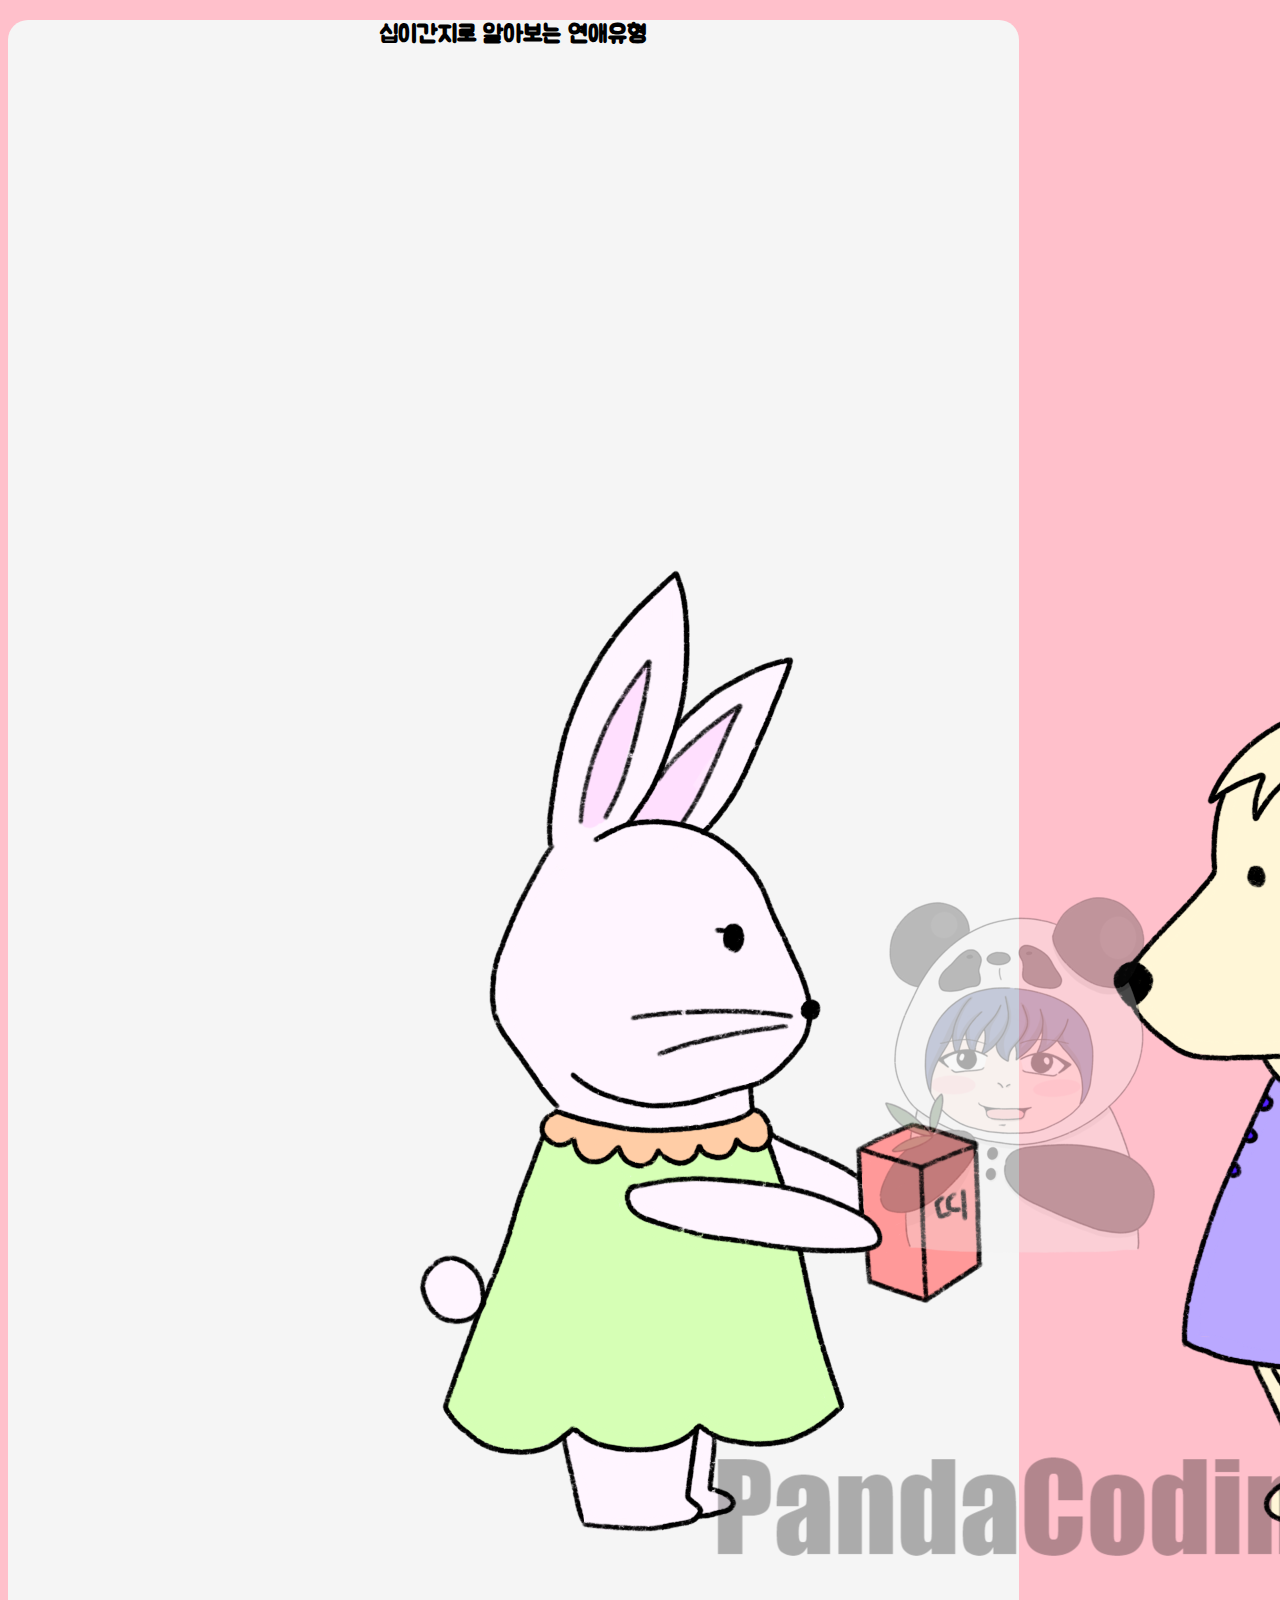
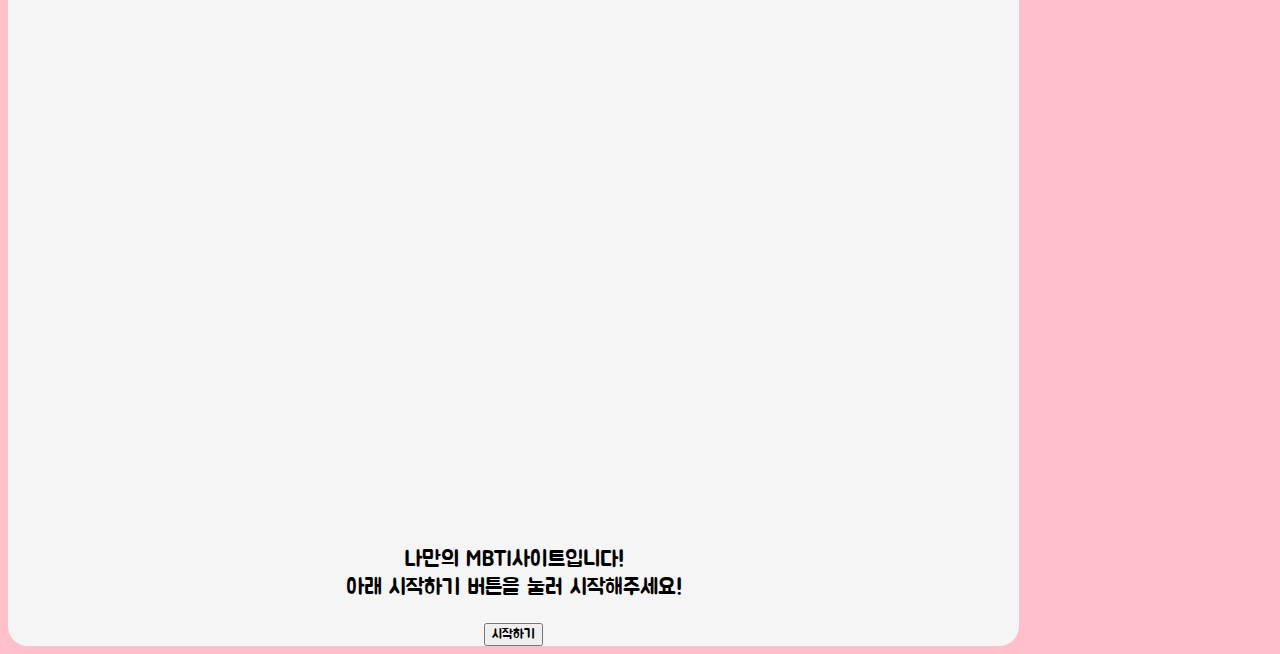
<file: PsychologicalTest/src/main/webapp/index.html>
<!DOCTYPE html>
<html lang="ko" dir="ltr">
<head>
<meta charset="UTF-8">
<meta name="viewport" content="width=device-width, initial-scale=1">
  <meta name="author" content="PandaCoding">
  <meta name="keywords" content="십이간지 연애유형">
  <meta name="description" content="십이간지 연애유형">

<!-- sns share -->
<meta property="og:url" content="https://twelvelove-type.netlify.app" />
<meta property="og:title" content="십이간지 연애유형"/>
<meta property="og:type" content="website "/>
<meta property="og:image" content="start/img/share.png"/>
<meta property="og:description" content="십이간지로 알아보는 연애유형" />

<!-- favicon -->
<link rel="shortcut icon" href="start/img/favicon.ico">
<link rel="apple-touch-icon-precomposed" href="start/img/favicon.ico">


<title>십이간지 연애유형</title>
<!-- 부트스트랩사용 -->
<link
	href="https://cdn.jsdelivr.net/npm/bootstrap@5.1.3/dist/css/bootstrap.min.css"
	rel="stylesheet"
	integrity="sha384-1BmE4kWBq78iYhFldvKuhfTAU6auU8tT94WrHftjDbrCEXSU1oBoqyl2QvZ6jIW3"
	crossorigin="anonymous" />
<link rel="preconnect" href="https://fonts.googleapis.com">
<link rel="preconnect" href="https://fonts.gstatic.com" crossorigin>
<link href="https://fonts.googleapis.com/css2?family=Jua&display=swap"
	rel="stylesheet">
<link rel="stylesheet" href="start/css/default.css" />
<link rel="stylesheet" href="start/css/main.css" />
<link rel="stylesheet" href="start/css/qna.css" />
<link rel="stylesheet" href="start/css/animation.css" />
<link rel="stylesheet" href="start/css/result.css" />
<script src="https://developers.kakao.com/sdk/js/kakao.js"></script>
  <script>
    Kakao.init('af84a8d0840f3f8cfb1d1b7a85a0d080');
    Kakao.isInitialized();
  </script>
</head>
<body>
	<div class="container">
		<section id="main" class="mx-auto my-5 py-5 px-3">
			<h2>십이간지로 알아보는 연애유형</h2>
			<div class="col-lg-6 col-md-8 col-sm-10 mx-auto">
				<img src="start/img/main.png" alt="mainImage" class="img-fluid" />
			</div>
			<p>
				나만의 MBTI사이트입니다!<br> 아래 시작하기 버튼을 눌러 시작해주세요!
			</p>
			<button type="button" class="btn btn-outline-danger mt-3"
				onClick="begin()">시작하기</button>
		</section>
		<section id="qna">
			<div class="status mx-auto mt-5">
				<div class="statusBar"></div>
			</div>
			<div class="qBox my-5 py-3 mx-auto"></div>
			
			<div class="answerBox"></div>
		</section>
		<section id="result" class="mx-auto my-5 py-5 px-3">
		<h2>당신의 결과는?!</h2>
		<div class="resultname">
		
		</div>
			<div id="resultImg" class="my-3 col-lg-6 col-md-8 col-sm-10 col-12 mx-auto">
				
			</div>
			<div class="resultDesc">
			
			</div>
			<button type="button" class="kakao mt-3 py-2 px-3" onClick="setShare()">공유하기</button>
		</section>
		<script src="start/js/data.js" charset="utf-8"></script>
		<script src="start/js/start.js" charset="utf-8"></script>
		<script src="start/js/share.js" charset="utf-8"></script>
	</div>
</body>
</html>
</file>
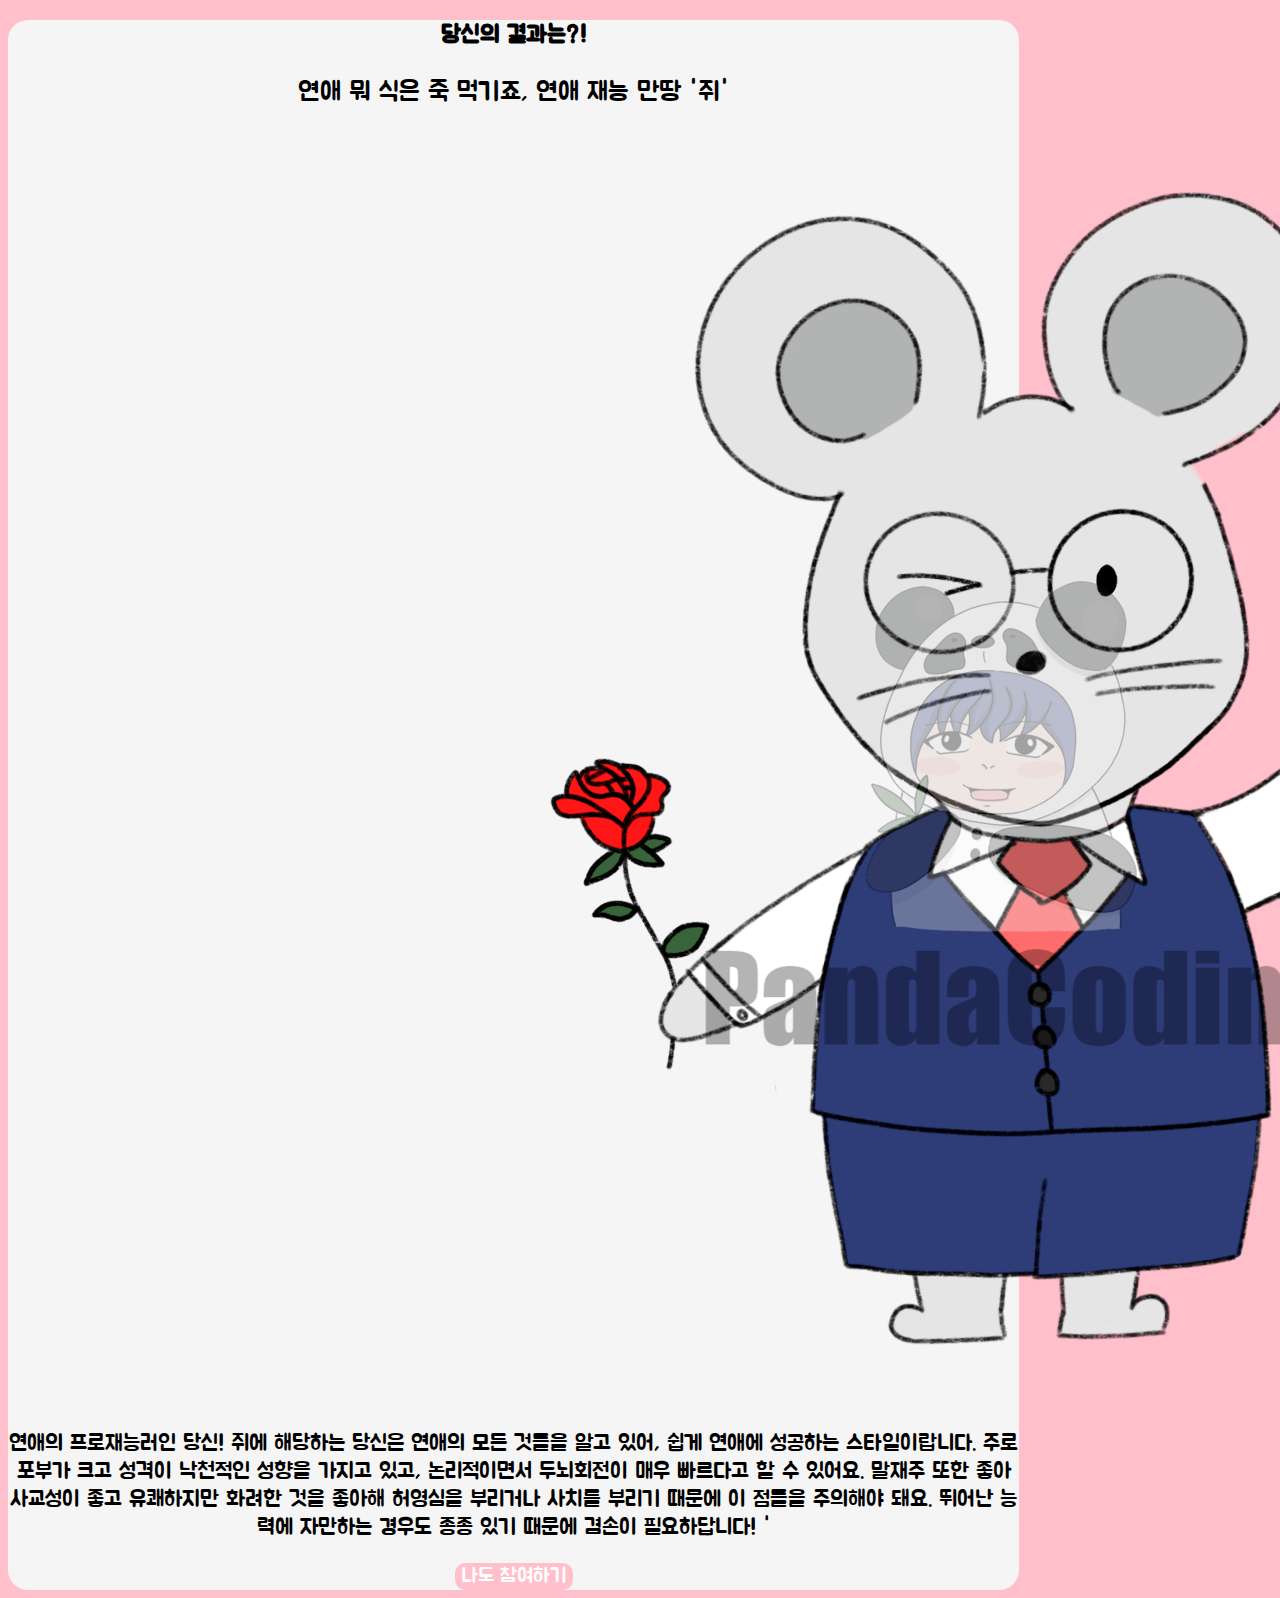
<file: PsychologicalTest/src/main/webapp/start/page/result-0.html>
<!DOCTYPE html>
<html>
<head>
<meta charset="UTF-8">
<meta name="viewport" content="width=device-width, initial-scale=1">
<meta name="author" content="PandaCoding">
<meta name="keywords" content="십이간지 연애유형">
<meta name="description" content="십이간지 연애유형">

<!-- sns share -->
<meta property="og:url" content="https://twelvelove-type.netlify.app" />
<meta property="og:title" content="십이간지 연애유형"/>
<meta property="og:type" content="website "/>
<meta property="og:image" content="../img/share.png"/>
<meta property="og:description" content="십이간지로 알아보는 연애유형"/>

<!-- favicon -->
<link rel="shortcut icon" href="../img/favicon.ico">
<link rel="apple-touch-icon-precomposed" href="../img/favicon.ico">
<title>십이간지 연애유형</title>
<!-- 부트스트랩사용 -->
<link
	href="https://cdn.jsdelivr.net/npm/bootstrap@5.1.3/dist/css/bootstrap.min.css"
	rel="stylesheet"
	integrity="sha384-1BmE4kWBq78iYhFldvKuhfTAU6auU8tT94WrHftjDbrCEXSU1oBoqyl2QvZ6jIW3"
	crossorigin="anonymous" />
<link rel="preconnect" href="https://fonts.googleapis.com">
<link rel="preconnect" href="https://fonts.gstatic.com" crossorigin>
<link href="https://fonts.googleapis.com/css2?family=Jua&display=swap"
	rel="stylesheet">
<link rel="stylesheet" href="../css/default.css" />
<link rel="stylesheet" href="../css/result.css" />
</head>
<body>
<section id="shareResult" class="mx-auto my-5 py-5 px-3">
		<h2>당신의 결과는?!</h2>
		<div class="resultname">
		<p>연애 뭐 식은 죽 먹기죠, 연애 재능 만땅 '쥐'</p>
		</div>
			<div id="resultImg" class="my-3 col-lg-6 col-md-8 col-sm-10 col-12 mx-auto">
				<img src="../img/image-0.png" alt="0" class="img-fluid">
			</div>
			<div class="resultDesc">
			<p>
			연애의 프로재능러인 당신! 쥐에 해당하는 당신은 연애의 모든 것들을 알고 있어, 쉽게 연애에 성공하는 스타일이랍니다. 주로 포부가 크고 성격이 낙천적인 성향을 가지고 있고, 논리적이면서 두뇌회전이 매우 빠르다고 할 수 있어요. 말재주 또한 좋아 사교성이 좋고 유쾌하지만 화려한 것을 좋아해 허영심을 부리거나 사치를 부리기 때문에 이 점들을 주의해야 돼요. 뛰어난 능력에 자만하는 경우도 종종 있기 때문에 겸손이 필요하답니다! '
			</p>
			</div>
			<script type="text/javascript">
			function moveHome(){
				location.href="../../index";
			}
			</script>
			<button type="button" class="gohome kakao mt-3 py-2 px-3" onClick="moveHome()">나도 참여하기</button>
		</section>
</body>
</html>
</file>
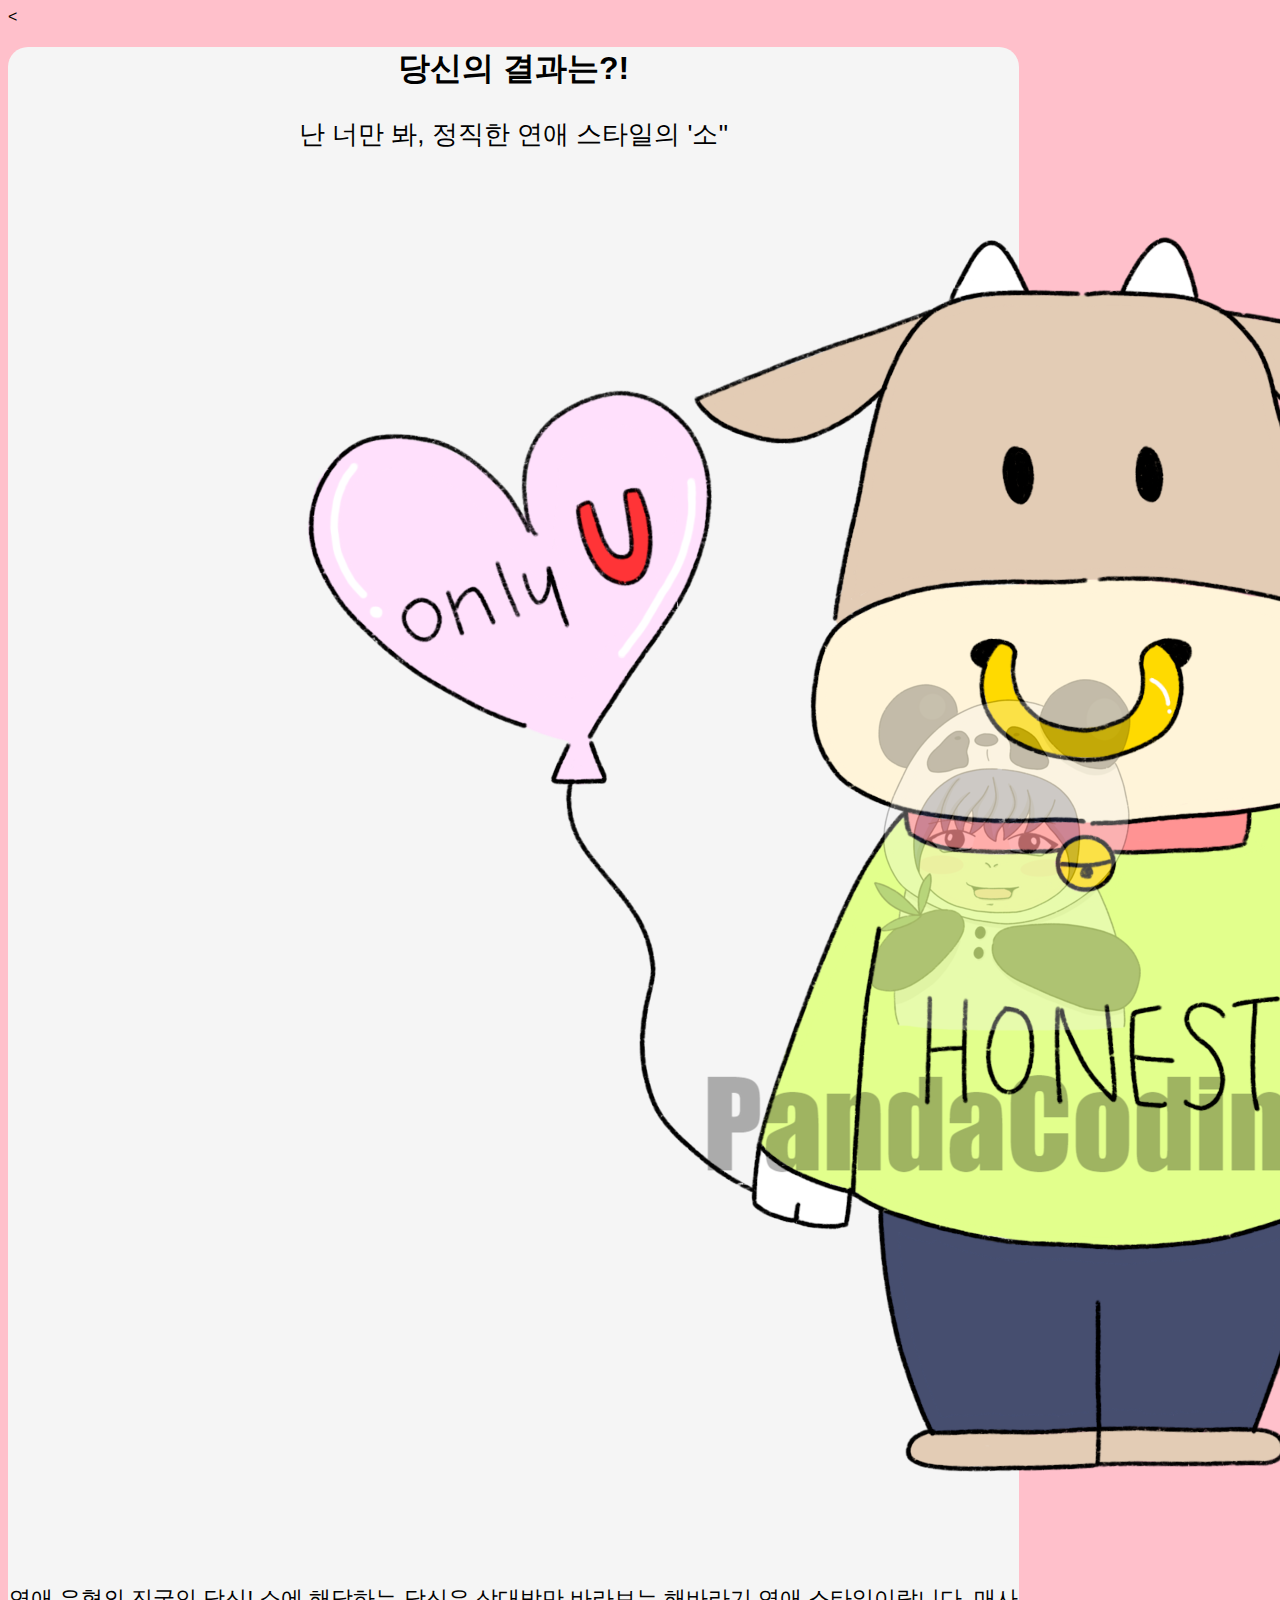
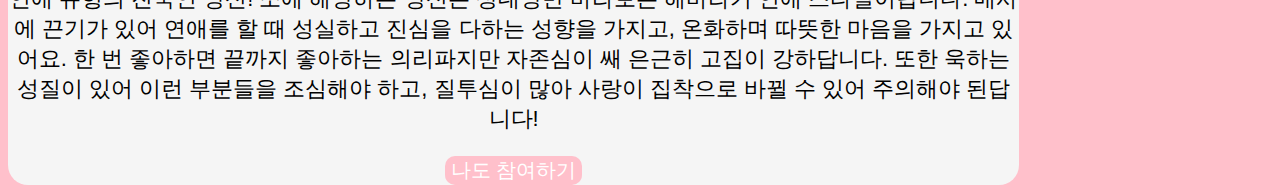
<file: PsychologicalTest/src/main/webapp/start/page/result-1.html>
<!DOCTYPE html>
<html lang="ko" dir="ltr">
  <head>
    <  <meta charset="utf-8">
      <meta name="viewport" content="width=device-width, initial-scale=1">
      <meta name="author" content="PandaCoding">
      <meta name="keywords" content="십이간지 연애유형">
      <meta name="description" content="십이간지 연애유형">

      <!-- sns share -->
      <meta property="og:url" content="https://twelvelovetype.netlify.app" />
      <meta property="og:title" content="십이간지 연애유형" />
      <meta property="og:type" content="website" />
      <meta property="og:image" content="../img/share.png" />
      <meta property="og:description" content="십이간지로 알아보는 연애유형" />

      <!--favicon-->
      <link rel="shortcut icon" href="../img/favicon.ico">
      <link rel="apple-touch-icon-precomposed" href="../img/favicon.ico" />

      <title>십이간지 연애유형</title>
      <link href="https://cdn.jsdelivr.net/npm/bootstrap@5.0.0-beta2/dist/css/bootstrap.min.css" rel="stylesheet" integrity="sha384-BmbxuPwQa2lc/FVzBcNJ7UAyJxM6wuqIj61tLrc4wSX0szH/Ev+nYRRuWlolflfl" crossorigin="anonymous">
      <link rel="preconnect" href="https://fonts.gstatic.com">
      <link href="https://fonts.googleapis.com/css2?family=Nanum+Pen+Script&display=swap" rel="stylesheet">
      <link rel="stylesheet" href="../css/default.css">
      <link rel="stylesheet" href="../css/result.css">
  </head>
  <body>
    <section id="shareResult" class="mx-auto my-5 py-5 px-3">
      <h1>당신의 결과는?!</h1>
      <div class="resultname">
        <p>난 너만 봐, 정직한 연애 스타일의 '소''</p>
      </div>
      <div id="resultImg" class="my-3 col-lg-6 col-md-8 col-sm-10 col-12 mx-auto">
        <img src="../img/image-1.png" alt="0" class="img-fluid">
      </div>
      <div class="resultDesc">
        <p>연애 유형의 진국인 당신! 소에 해당하는 당신은 상대방만 바라보는 해바라기 연애 스타일이랍니다. 매사에 끈기가 있어 연애를 할 때 성실하고 진심을 다하는 성향을 가지고, 온화하며 따뜻한 마음을 가지고 있어요. 한 번 좋아하면 끝까지 좋아하는 의리파지만 자존심이 쌔 은근히 고집이 강하답니다. 또한 욱하는 성질이 있어 이런 부분들을 조심해야 하고, 질투심이 많아 사랑이 집착으로 바뀔 수 있어 주의해야 된답니다!</p>
      </div>
      <script type="text/javascript">
        function moveHome(){
        	location.href="../../index";
        }
      </script>
      <button type="button" class="gohome mt-3 py-2 px-3" onclick="js:moveHome()">나도 참여하기</button>
    </section>
  </body>
</html>
</file>
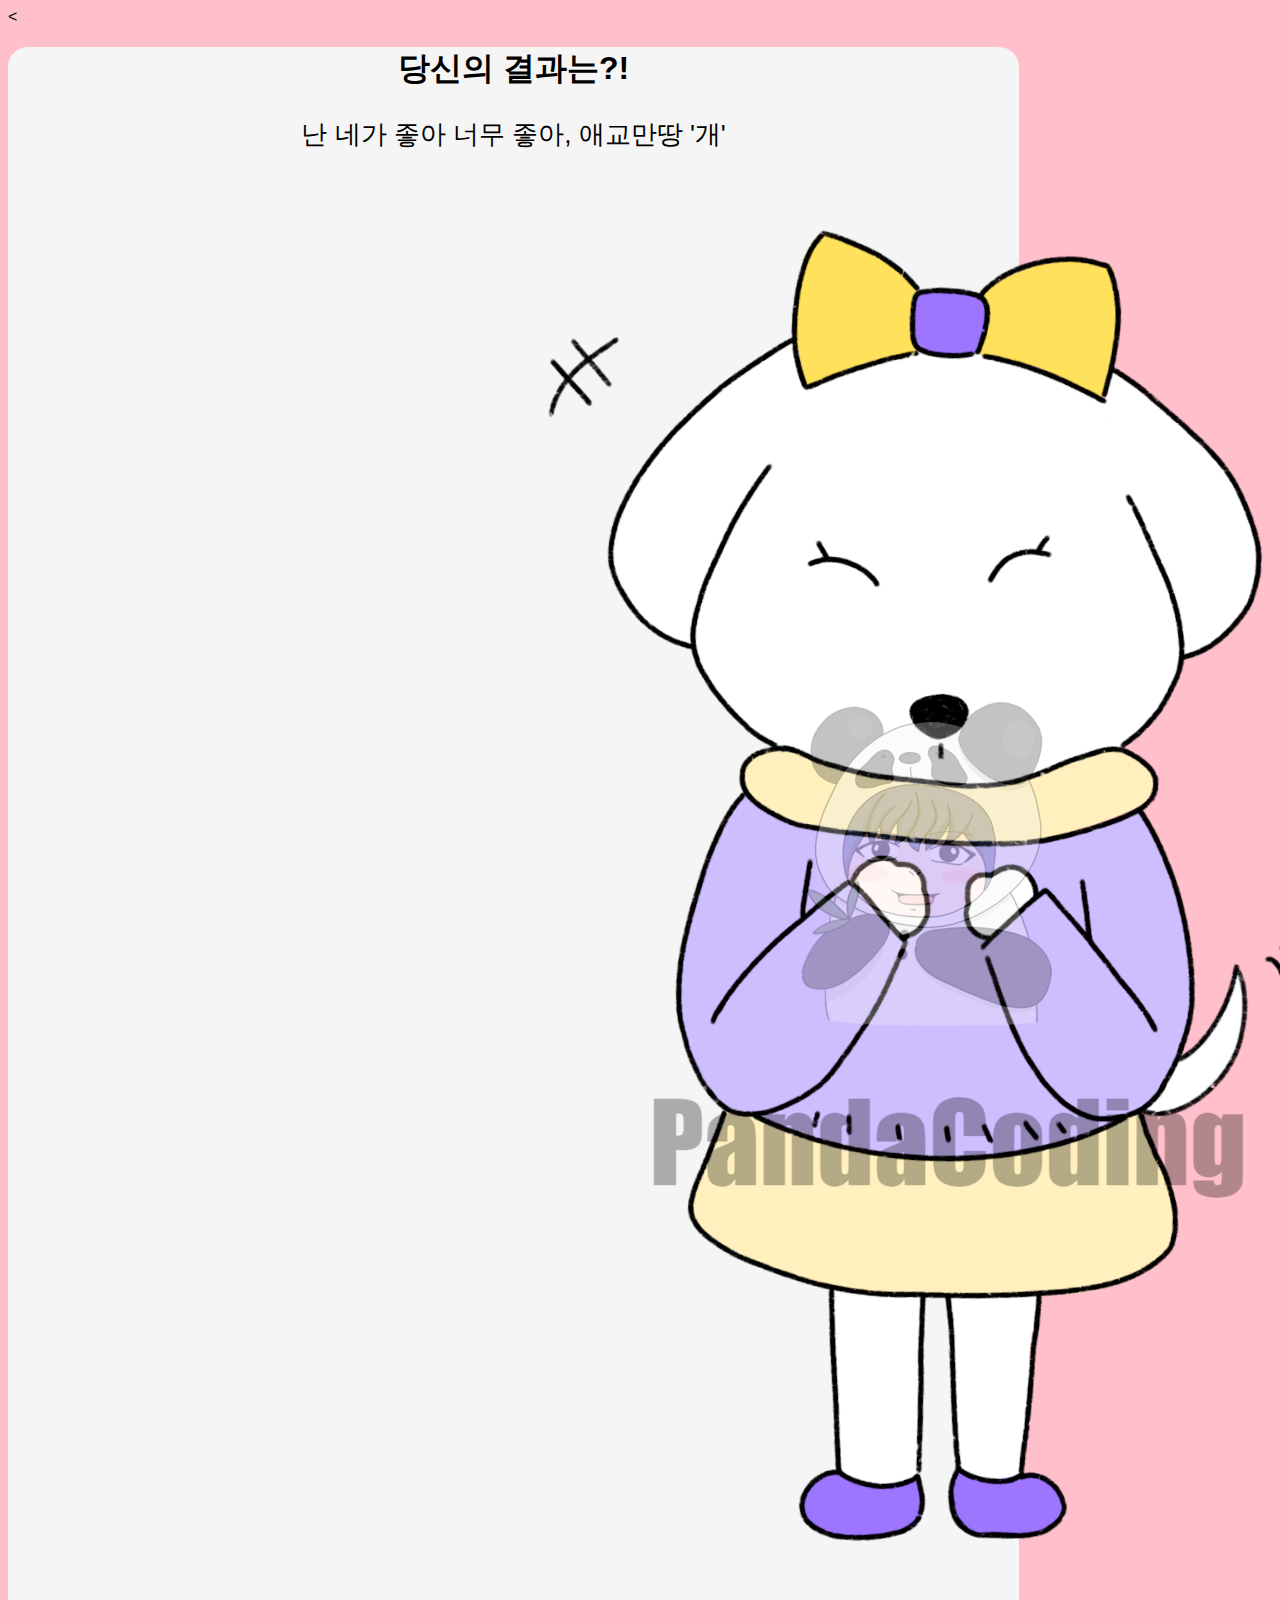
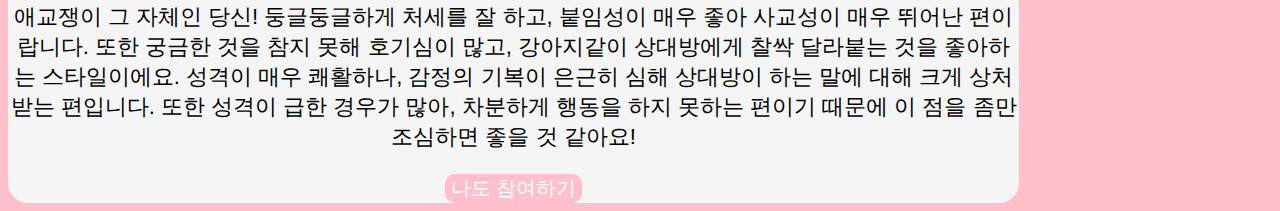
<file: PsychologicalTest/src/main/webapp/start/page/result-10.html>
<!DOCTYPE html>
<html lang="ko" dir="ltr">
  <head>
    <  <meta charset="utf-8">
      <meta name="viewport" content="width=device-width, initial-scale=1">
      <meta name="author" content="PandaCoding">
      <meta name="keywords" content="십이간지 연애유형">
      <meta name="description" content="십이간지 연애유형">

      <!-- sns share -->
      <meta property="og:url" content="https://twelvelovetype.netlify.app" />
      <meta property="og:title" content="십이간지 연애유형" />
      <meta property="og:type" content="website" />
      <meta property="og:image" content="../img/share.png" />
      <meta property="og:description" content="십이간지로 알아보는 연애유형" />

      <!--favicon-->
      <link rel="shortcut icon" href="../img/favicon.ico">
      <link rel="apple-touch-icon-precomposed" href="../img/favicon.ico" />

      <title>십이간지 연애유형</title>
      <link href="https://cdn.jsdelivr.net/npm/bootstrap@5.0.0-beta2/dist/css/bootstrap.min.css" rel="stylesheet" integrity="sha384-BmbxuPwQa2lc/FVzBcNJ7UAyJxM6wuqIj61tLrc4wSX0szH/Ev+nYRRuWlolflfl" crossorigin="anonymous">
      <link rel="preconnect" href="https://fonts.gstatic.com">
      <link href="https://fonts.googleapis.com/css2?family=Nanum+Pen+Script&display=swap" rel="stylesheet">
      <link rel="stylesheet" href="../css/default.css">
      <link rel="stylesheet" href="../css/result.css">
  </head>
  <body>
    <section id="shareResult" class="mx-auto my-5 py-5 px-3">
      <h1>당신의 결과는?!</h1>
      <div class="resultname">
        <p>난 네가 좋아 너무 좋아, 애교만땅 '개'</p>
      </div>
      <div id="resultImg" class="my-3 col-lg-6 col-md-8 col-sm-10 col-12 mx-auto">
        <img src="../img/image-10.png" alt="0" class="img-fluid">
      </div>
      <div class="resultDesc">
        <p>애교쟁이 그 자체인 당신! 둥글둥글하게 처세를 잘 하고, 붙임성이 매우 좋아 사교성이 매우 뛰어난 편이랍니다. 또한 궁금한 것을 참지 못해 호기심이 많고, 강아지같이 상대방에게 찰싹 달라붙는 것을 좋아하는 스타일이에요. 성격이 매우 쾌활하나, 감정의 기복이 은근히 심해 상대방이 하는 말에 대해 크게 상처받는 편입니다. 또한 성격이 급한 경우가 많아, 차분하게 행동을 하지 못하는 편이기 때문에 이 점을 좀만 조심하면 좋을 것 같아요!</p>
      </div>
      <script type="text/javascript">
        function moveHome(){
        	location.href="../../index";
        }
      </script>
      <button type="button" class="gohome mt-3 py-2 px-3" onclick="js:moveHome()">나도 참여하기</button>
    </section>
  </body>
</html>
</file>
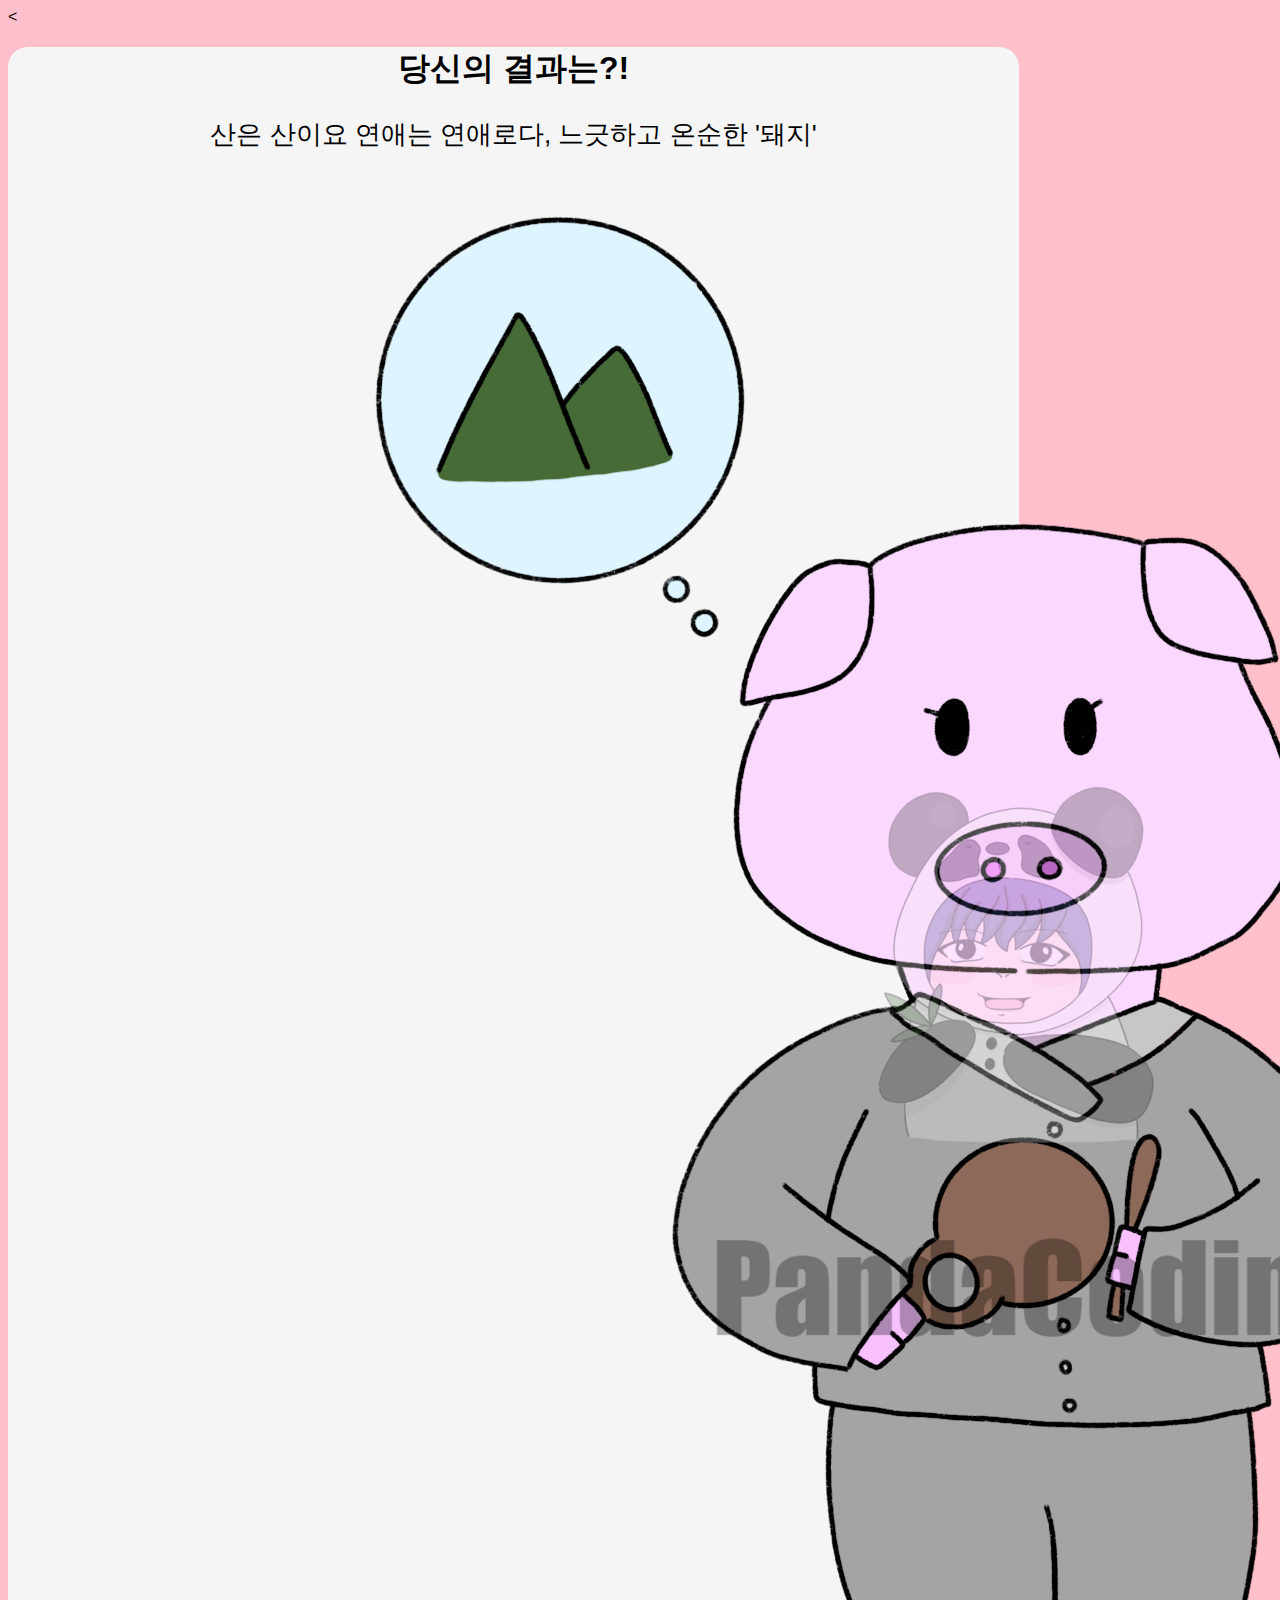
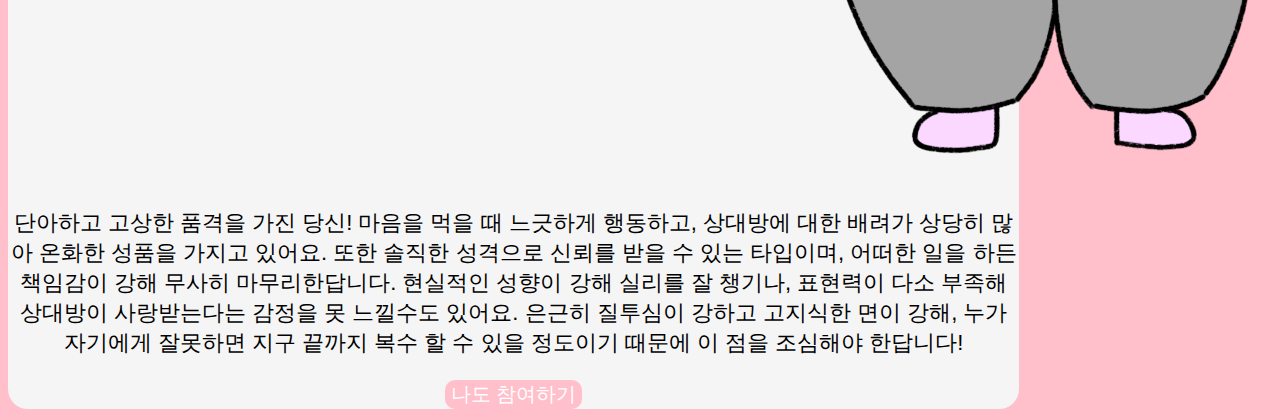
<file: PsychologicalTest/src/main/webapp/start/page/result-11.html>
<!DOCTYPE html>
<html lang="ko" dir="ltr">
  <head>
    <  <meta charset="utf-8">
      <meta name="viewport" content="width=device-width, initial-scale=1">
      <meta name="author" content="PandaCoding">
      <meta name="keywords" content="십이간지 연애유형">
      <meta name="description" content="십이간지 연애유형">

      <!-- sns share -->
      <meta property="og:url" content="https://twelvelovetype.netlify.app" />
      <meta property="og:title" content="십이간지 연애유형" />
      <meta property="og:type" content="website" />
      <meta property="og:image" content="../img/share.png" />
      <meta property="og:description" content="십이간지로 알아보는 연애유형" />

      <!--favicon-->
      <link rel="shortcut icon" href="../img/favicon.ico">
      <link rel="apple-touch-icon-precomposed" href="../img/favicon.ico" />

      <title>십이간지 연애유형</title>
      <link href="https://cdn.jsdelivr.net/npm/bootstrap@5.0.0-beta2/dist/css/bootstrap.min.css" rel="stylesheet" integrity="sha384-BmbxuPwQa2lc/FVzBcNJ7UAyJxM6wuqIj61tLrc4wSX0szH/Ev+nYRRuWlolflfl" crossorigin="anonymous">
      <link rel="preconnect" href="https://fonts.gstatic.com">
      <link href="https://fonts.googleapis.com/css2?family=Nanum+Pen+Script&display=swap" rel="stylesheet">
      <link rel="stylesheet" href="../css/default.css">
      <link rel="stylesheet" href="../css/result.css">
  </head>
  <body>
    <section id="shareResult" class="mx-auto my-5 py-5 px-3">
      <h1>당신의 결과는?!</h1>
      <div class="resultname">
        <p>산은 산이요 연애는 연애로다, 느긋하고 온순한 '돼지'</p>
      </div>
      <div id="resultImg" class="my-3 col-lg-6 col-md-8 col-sm-10 col-12 mx-auto">
        <img src="../img/image-11.png" alt="0" class="img-fluid">
      </div>
      <div class="resultDesc">
        <p>단아하고 고상한 품격을 가진 당신! 마음을 먹을 때 느긋하게 행동하고, 상대방에 대한 배려가 상당히 많아 온화한 성품을 가지고 있어요. 또한 솔직한 성격으로 신뢰를 받을 수 있는 타입이며, 어떠한 일을 하든 책임감이 강해 무사히 마무리한답니다. 현실적인 성향이 강해 실리를 잘 챙기나, 표현력이 다소 부족해 상대방이 사랑받는다는 감정을 못 느낄수도 있어요. 은근히 질투심이 강하고 고지식한 면이 강해, 누가 자기에게 잘못하면 지구 끝까지 복수 할 수 있을 정도이기 때문에 이 점을 조심해야 한답니다!</p>
      </div>
      <script type="text/javascript">
        function moveHome(){
        	location.href="../../index";
        }
      </script>
      <button type="button" class="gohome mt-3 py-2 px-3" onclick="js:moveHome()">나도 참여하기</button>
    </section>
  </body>
</html>
</file>
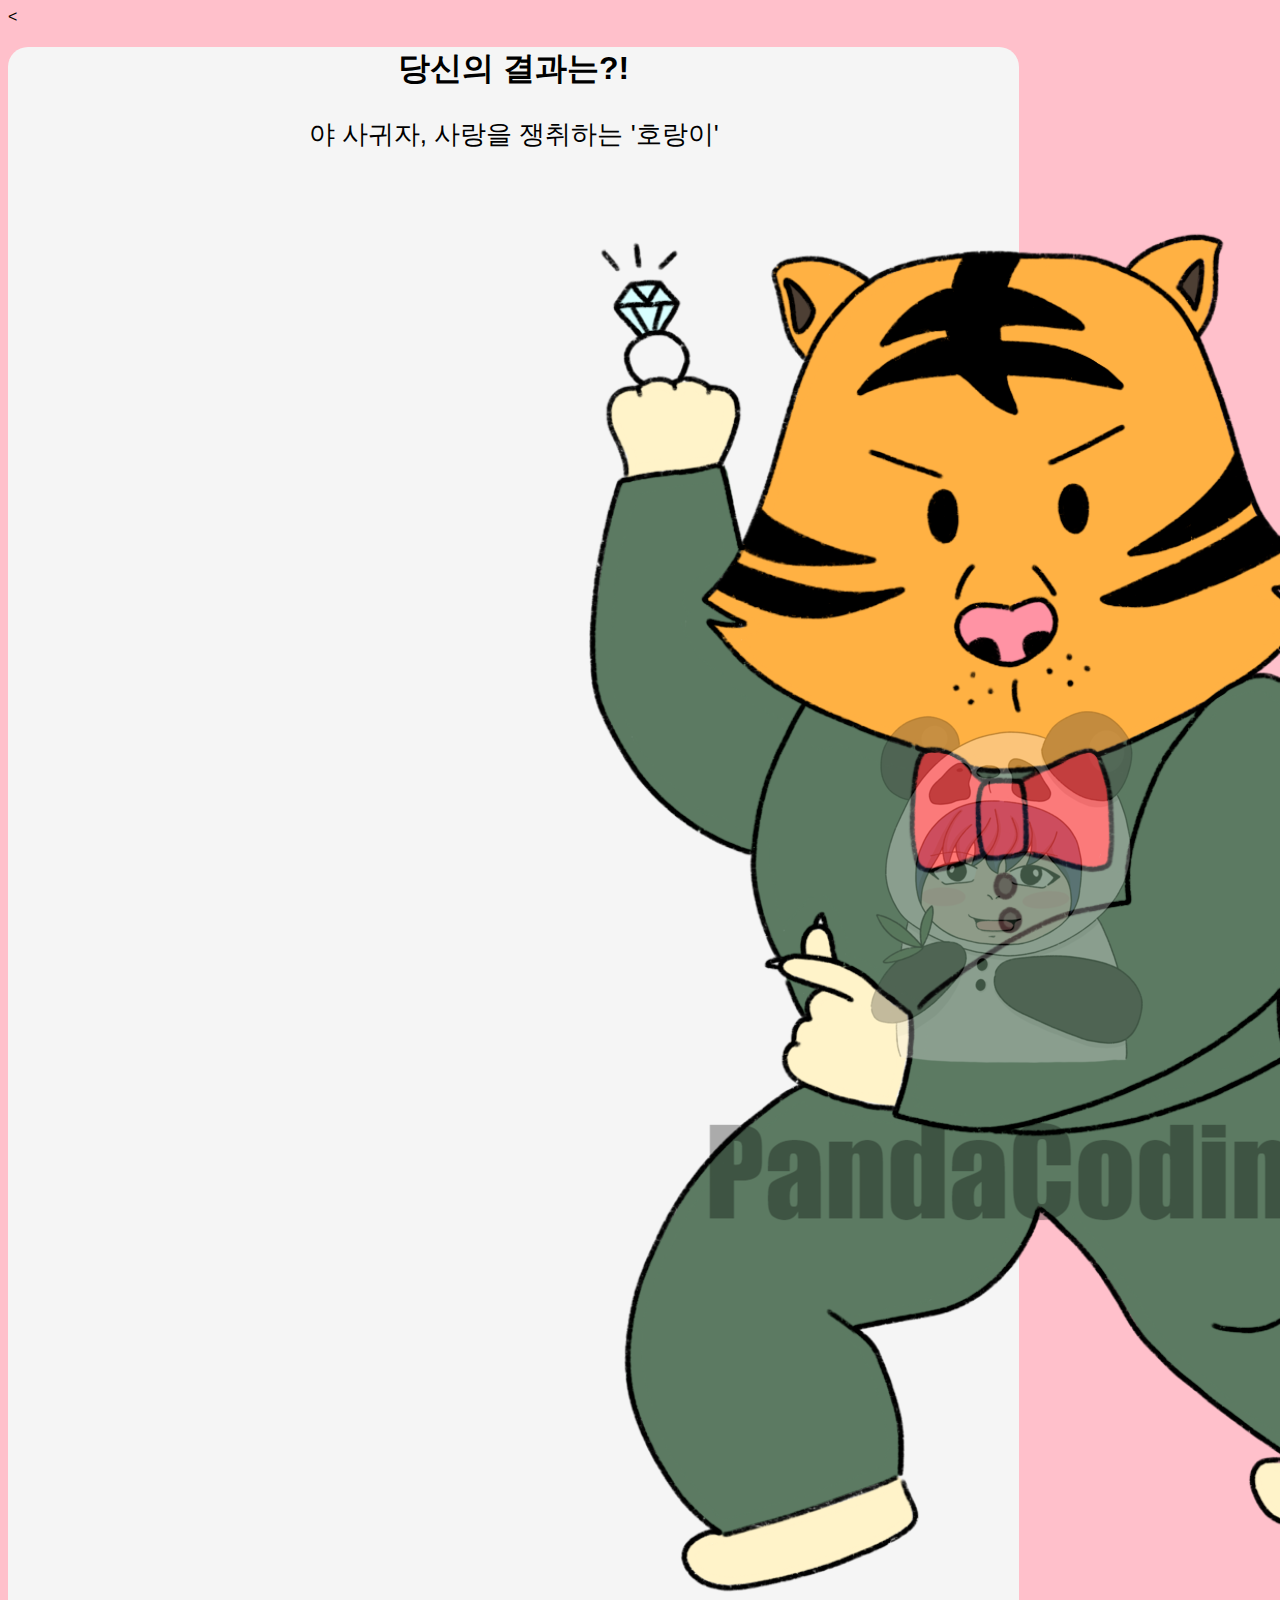
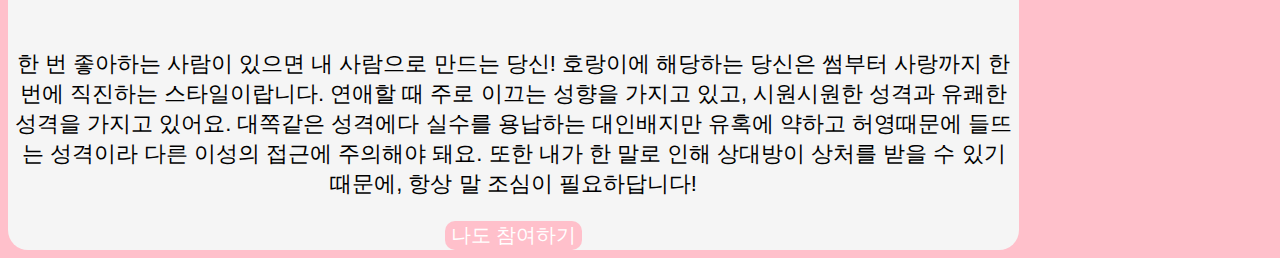
<file: PsychologicalTest/src/main/webapp/start/page/result-2.html>
<!DOCTYPE html>
<html lang="ko" dir="ltr">
  <head>
    <  <meta charset="utf-8">
      <meta name="viewport" content="width=device-width, initial-scale=1">
      <meta name="author" content="PandaCoding">
      <meta name="keywords" content="십이간지 연애유형">
      <meta name="description" content="십이간지 연애유형">

      <!-- sns share -->
      <meta property="og:url" content="https://twelvelovetype.netlify.app" />
      <meta property="og:title" content="십이간지 연애유형" />
      <meta property="og:type" content="website" />
      <meta property="og:image" content="../img/share.png" />
      <meta property="og:description" content="십이간지로 알아보는 연애유형" />

      <!--favicon-->
      <link rel="shortcut icon" href="../img/favicon.ico">
      <link rel="apple-touch-icon-precomposed" href="../img/favicon.ico" />

      <title>십이간지 연애유형</title>
      <link href="https://cdn.jsdelivr.net/npm/bootstrap@5.0.0-beta2/dist/css/bootstrap.min.css" rel="stylesheet" integrity="sha384-BmbxuPwQa2lc/FVzBcNJ7UAyJxM6wuqIj61tLrc4wSX0szH/Ev+nYRRuWlolflfl" crossorigin="anonymous">
      <link rel="preconnect" href="https://fonts.gstatic.com">
      <link href="https://fonts.googleapis.com/css2?family=Nanum+Pen+Script&display=swap" rel="stylesheet">
      <link rel="stylesheet" href="../css/default.css">
      <link rel="stylesheet" href="../css/result.css">
  </head>
  <body>
    <section id="shareResult" class="mx-auto my-5 py-5 px-3">
      <h1>당신의 결과는?!</h1>
      <div class="resultname">
        <p>야 사귀자, 사랑을 쟁취하는 '호랑이'</p>
      </div>
      <div id="resultImg" class="my-3 col-lg-6 col-md-8 col-sm-10 col-12 mx-auto">
        <img src="../img/image-2.png" alt="0" class="img-fluid">
      </div>
      <div class="resultDesc">
        <p>한 번 좋아하는 사람이 있으면 내 사람으로 만드는 당신! 호랑이에 해당하는 당신은 썸부터 사랑까지 한 번에 직진하는 스타일이랍니다. 연애할 때 주로 이끄는 성향을 가지고 있고, 시원시원한 성격과 유쾌한 성격을 가지고 있어요. 대쪽같은 성격에다 실수를 용납하는 대인배지만 유혹에 약하고 허영때문에 들뜨는 성격이라 다른 이성의 접근에 주의해야 돼요. 또한 내가 한 말로 인해 상대방이 상처를 받을 수 있기 때문에, 항상 말 조심이 필요하답니다!</p>
      </div>
      <script type="text/javascript">
        function moveHome(){
        	location.href="../../index";
        }
      </script>
      <button type="button" class="gohome mt-3 py-2 px-3" onclick="js:moveHome()">나도 참여하기</button>
    </section>
  </body>
</html>
</file>
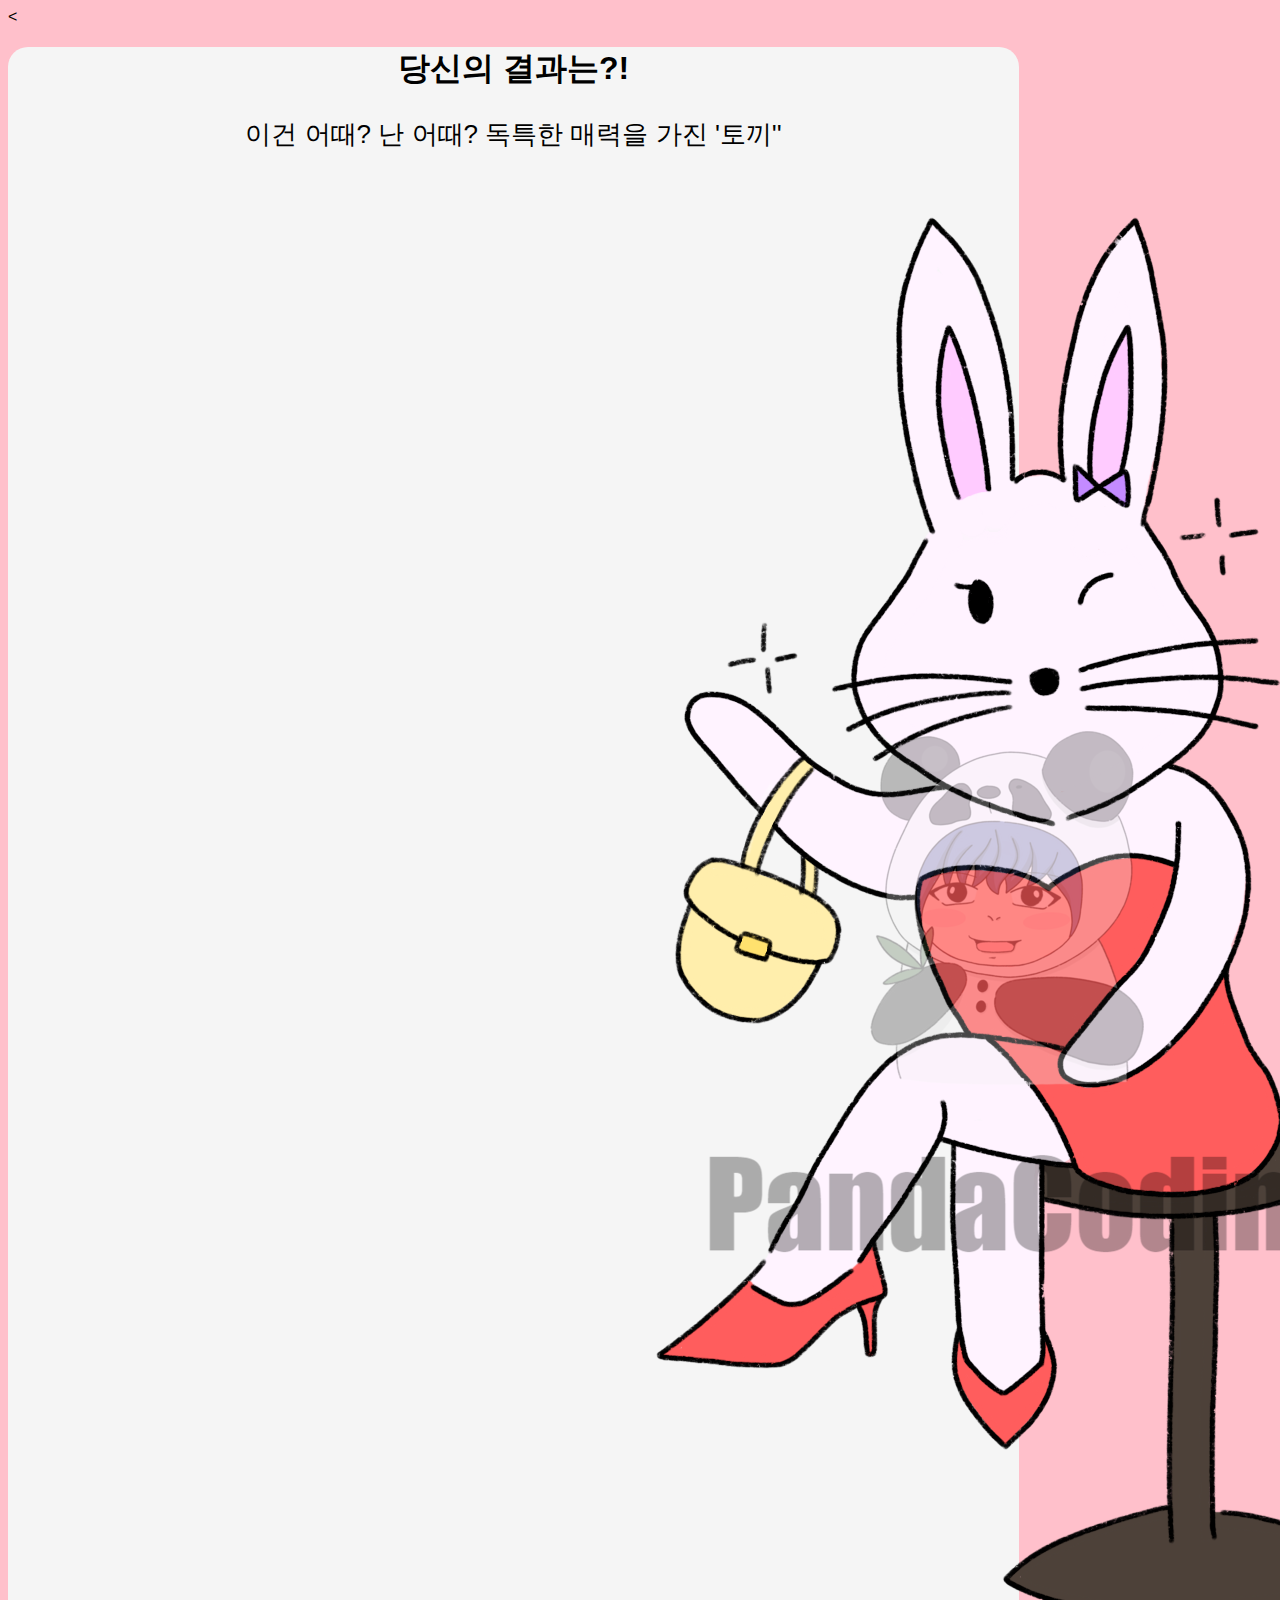
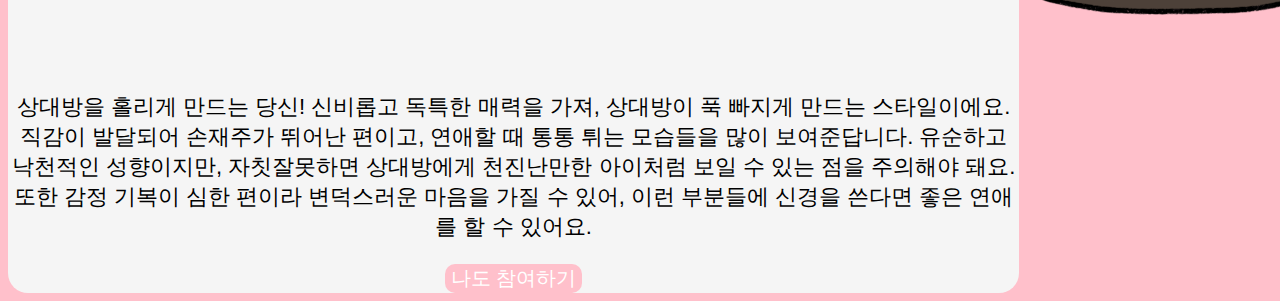
<file: PsychologicalTest/src/main/webapp/start/page/result-3.html>
<!DOCTYPE html>
<html lang="ko" dir="ltr">
  <head>
    <  <meta charset="utf-8">
      <meta name="viewport" content="width=device-width, initial-scale=1">
      <meta name="author" content="PandaCoding">
      <meta name="keywords" content="십이간지 연애유형">
      <meta name="description" content="십이간지 연애유형">

      <!-- sns share -->
      <meta property="og:url" content="https://twelvelovetype.netlify.app" />
      <meta property="og:title" content="십이간지 연애유형" />
      <meta property="og:type" content="website" />
      <meta property="og:image" content="../img/share.png" />
      <meta property="og:description" content="십이간지로 알아보는 연애유형" />

      <!--favicon-->
      <link rel="shortcut icon" href="../img/favicon.ico">
      <link rel="apple-touch-icon-precomposed" href="../img/favicon.ico" />

      <title>십이간지 연애유형</title>
      <link href="https://cdn.jsdelivr.net/npm/bootstrap@5.0.0-beta2/dist/css/bootstrap.min.css" rel="stylesheet" integrity="sha384-BmbxuPwQa2lc/FVzBcNJ7UAyJxM6wuqIj61tLrc4wSX0szH/Ev+nYRRuWlolflfl" crossorigin="anonymous">
      <link rel="preconnect" href="https://fonts.gstatic.com">
      <link href="https://fonts.googleapis.com/css2?family=Nanum+Pen+Script&display=swap" rel="stylesheet">
      <link rel="stylesheet" href="../css/default.css">
      <link rel="stylesheet" href="../css/result.css">
  </head>
  <body>
    <section id="shareResult" class="mx-auto my-5 py-5 px-3">
      <h1>당신의 결과는?!</h1>
      <div class="resultname">
        <p>이건 어때? 난 어때? 독특한 매력을 가진 '토끼''</p>
      </div>
      <div id="resultImg" class="my-3 col-lg-6 col-md-8 col-sm-10 col-12 mx-auto">
        <img src="../img/image-3.png" alt="0" class="img-fluid">
      </div>
      <div class="resultDesc">
        <p>상대방을 홀리게 만드는 당신! 신비롭고 독특한 매력을 가져, 상대방이 푹 빠지게 만드는 스타일이에요. 직감이 발달되어 손재주가 뛰어난 편이고, 연애할 때 통통 튀는 모습들을 많이 보여준답니다. 유순하고 낙천적인 성향이지만, 자칫잘못하면 상대방에게 천진난만한 아이처럼 보일 수 있는 점을 주의해야 돼요. 또한 감정 기복이 심한 편이라 변덕스러운 마음을 가질 수 있어, 이런 부분들에 신경을 쓴다면 좋은 연애를 할 수 있어요.</p>
      </div>
      <script type="text/javascript">
        function moveHome(){
        	location.href="../../index";
        }
      </script>
      <button type="button" class="gohome mt-3 py-2 px-3" onclick="js:moveHome()">나도 참여하기</button>
    </section>
  </body>
</html>
</file>
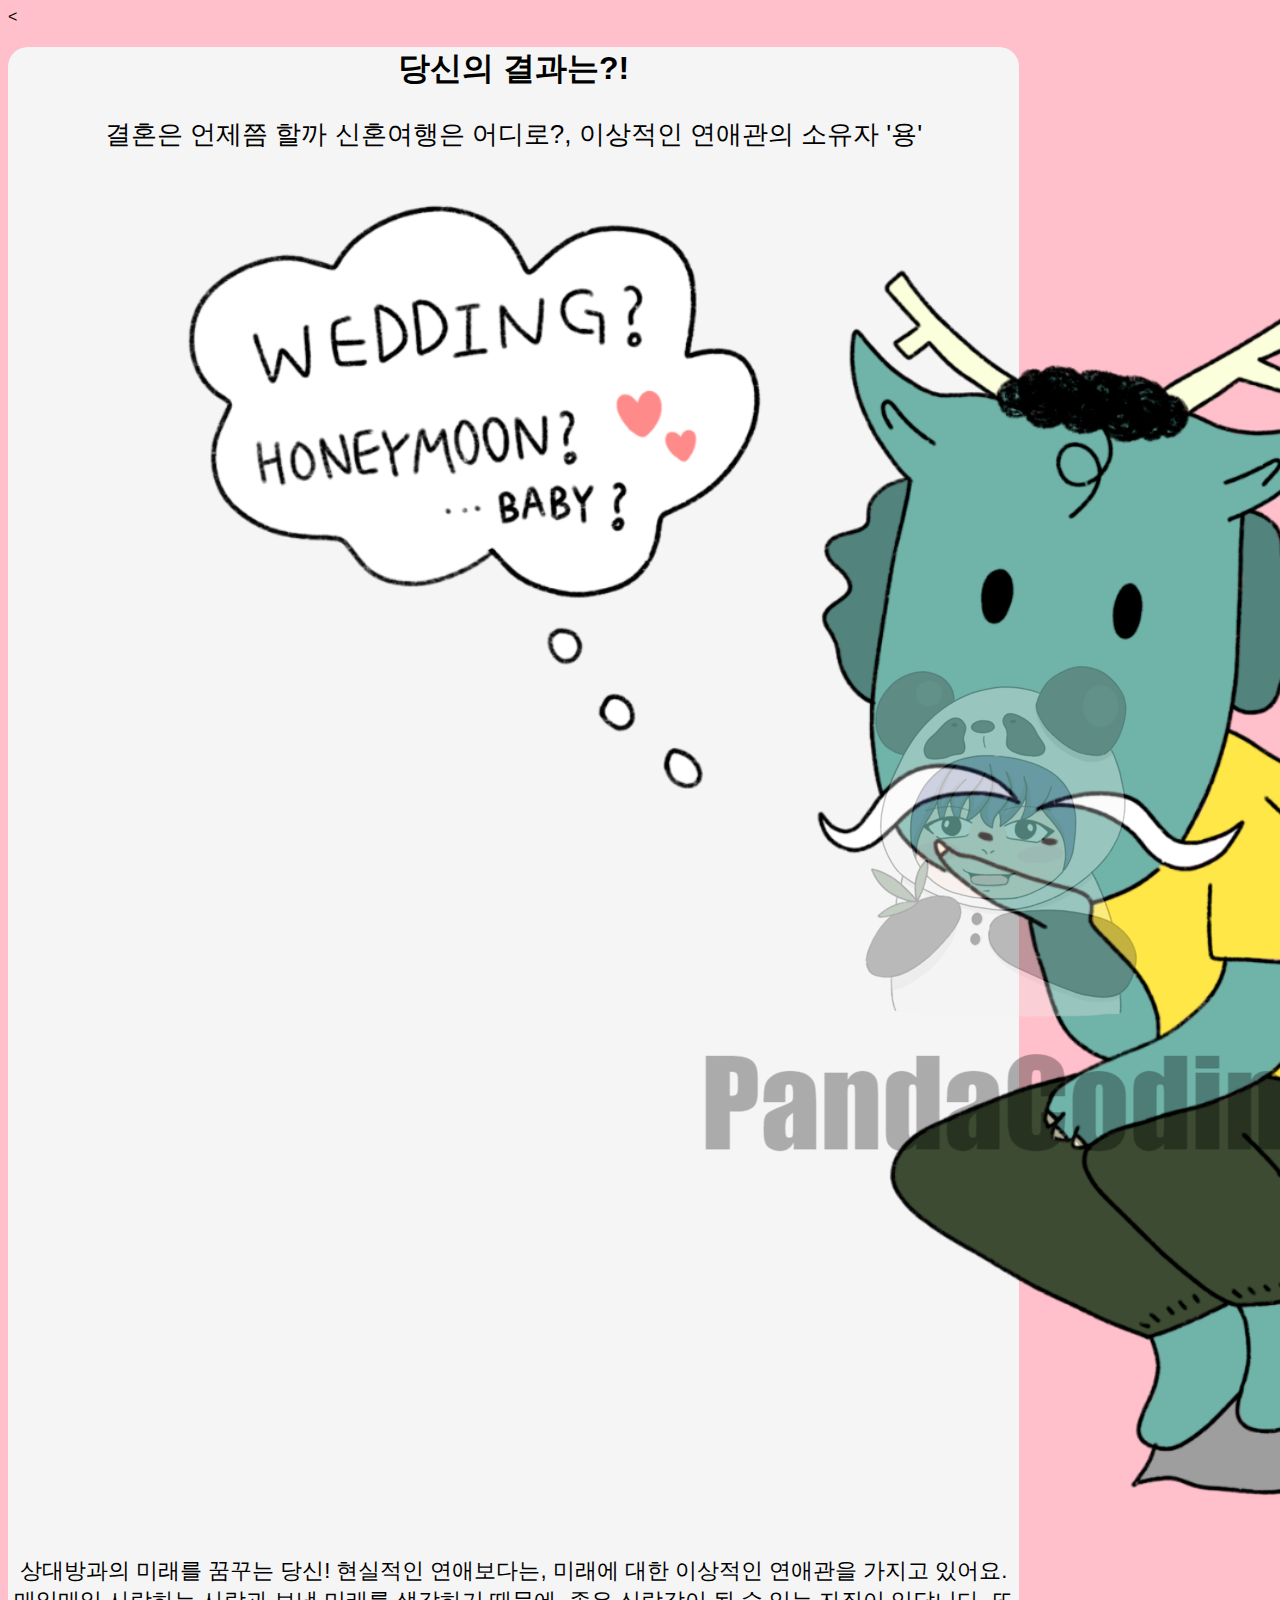
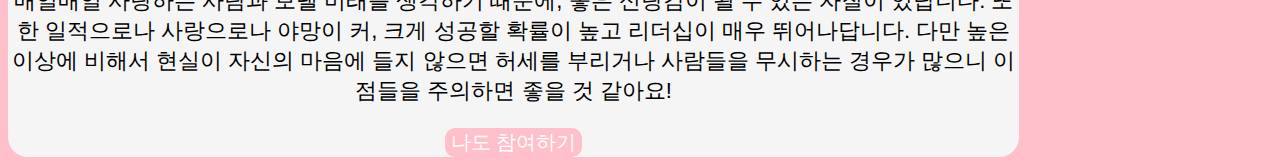
<file: PsychologicalTest/src/main/webapp/start/page/result-4.html>
<!DOCTYPE html>
<html lang="ko" dir="ltr">
  <head>
    <  <meta charset="utf-8">
      <meta name="viewport" content="width=device-width, initial-scale=1">
      <meta name="author" content="PandaCoding">
      <meta name="keywords" content="십이간지 연애유형">
      <meta name="description" content="십이간지 연애유형">

      <!-- sns share -->
      <meta property="og:url" content="https://twelvelovetype.netlify.app" />
      <meta property="og:title" content="십이간지 연애유형" />
      <meta property="og:type" content="website" />
      <meta property="og:image" content="../img/share.png" />
      <meta property="og:description" content="십이간지로 알아보는 연애유형" />

      <!--favicon-->
      <link rel="shortcut icon" href="../img/favicon.ico">
      <link rel="apple-touch-icon-precomposed" href="../img/favicon.ico" />

      <title>십이간지 연애유형</title>
      <link href="https://cdn.jsdelivr.net/npm/bootstrap@5.0.0-beta2/dist/css/bootstrap.min.css" rel="stylesheet" integrity="sha384-BmbxuPwQa2lc/FVzBcNJ7UAyJxM6wuqIj61tLrc4wSX0szH/Ev+nYRRuWlolflfl" crossorigin="anonymous">
      <link rel="preconnect" href="https://fonts.gstatic.com">
      <link href="https://fonts.googleapis.com/css2?family=Nanum+Pen+Script&display=swap" rel="stylesheet">
      <link rel="stylesheet" href="../css/default.css">
      <link rel="stylesheet" href="../css/result.css">
  </head>
  <body>
    <section id="shareResult" class="mx-auto my-5 py-5 px-3">
      <h1>당신의 결과는?!</h1>
      <div class="resultname">
        <p>결혼은 언제쯤 할까 신혼여행은 어디로?, 이상적인 연애관의 소유자 '용'</p>
      </div>
      <div id="resultImg" class="my-3 col-lg-6 col-md-8 col-sm-10 col-12 mx-auto">
        <img src="../img/image-4.png" alt="0" class="img-fluid">
      </div>
      <div class="resultDesc">
        <p>상대방과의 미래를 꿈꾸는 당신! 현실적인 연애보다는, 미래에 대한 이상적인 연애관을 가지고 있어요. 매일매일 사랑하는 사람과 보낼 미래를 생각하기 때문에, 좋은 신랑감이 될 수 있는 자질이 있답니다. 또한 일적으로나 사랑으로나 야망이 커, 크게 성공할 확률이 높고 리더십이 매우 뛰어나답니다. 다만 높은 이상에 비해서 현실이 자신의 마음에 들지 않으면 허세를 부리거나 사람들을 무시하는 경우가 많으니 이점들을 주의하면 좋을 것 같아요!</p>
      </div>
      <script type="text/javascript">
        function moveHome(){
        	location.href="../../index";
        }
      </script>
      <button type="button" class="gohome mt-3 py-2 px-3" onclick="js:moveHome()">나도 참여하기</button>
    </section>
  </body>
</html>
</file>
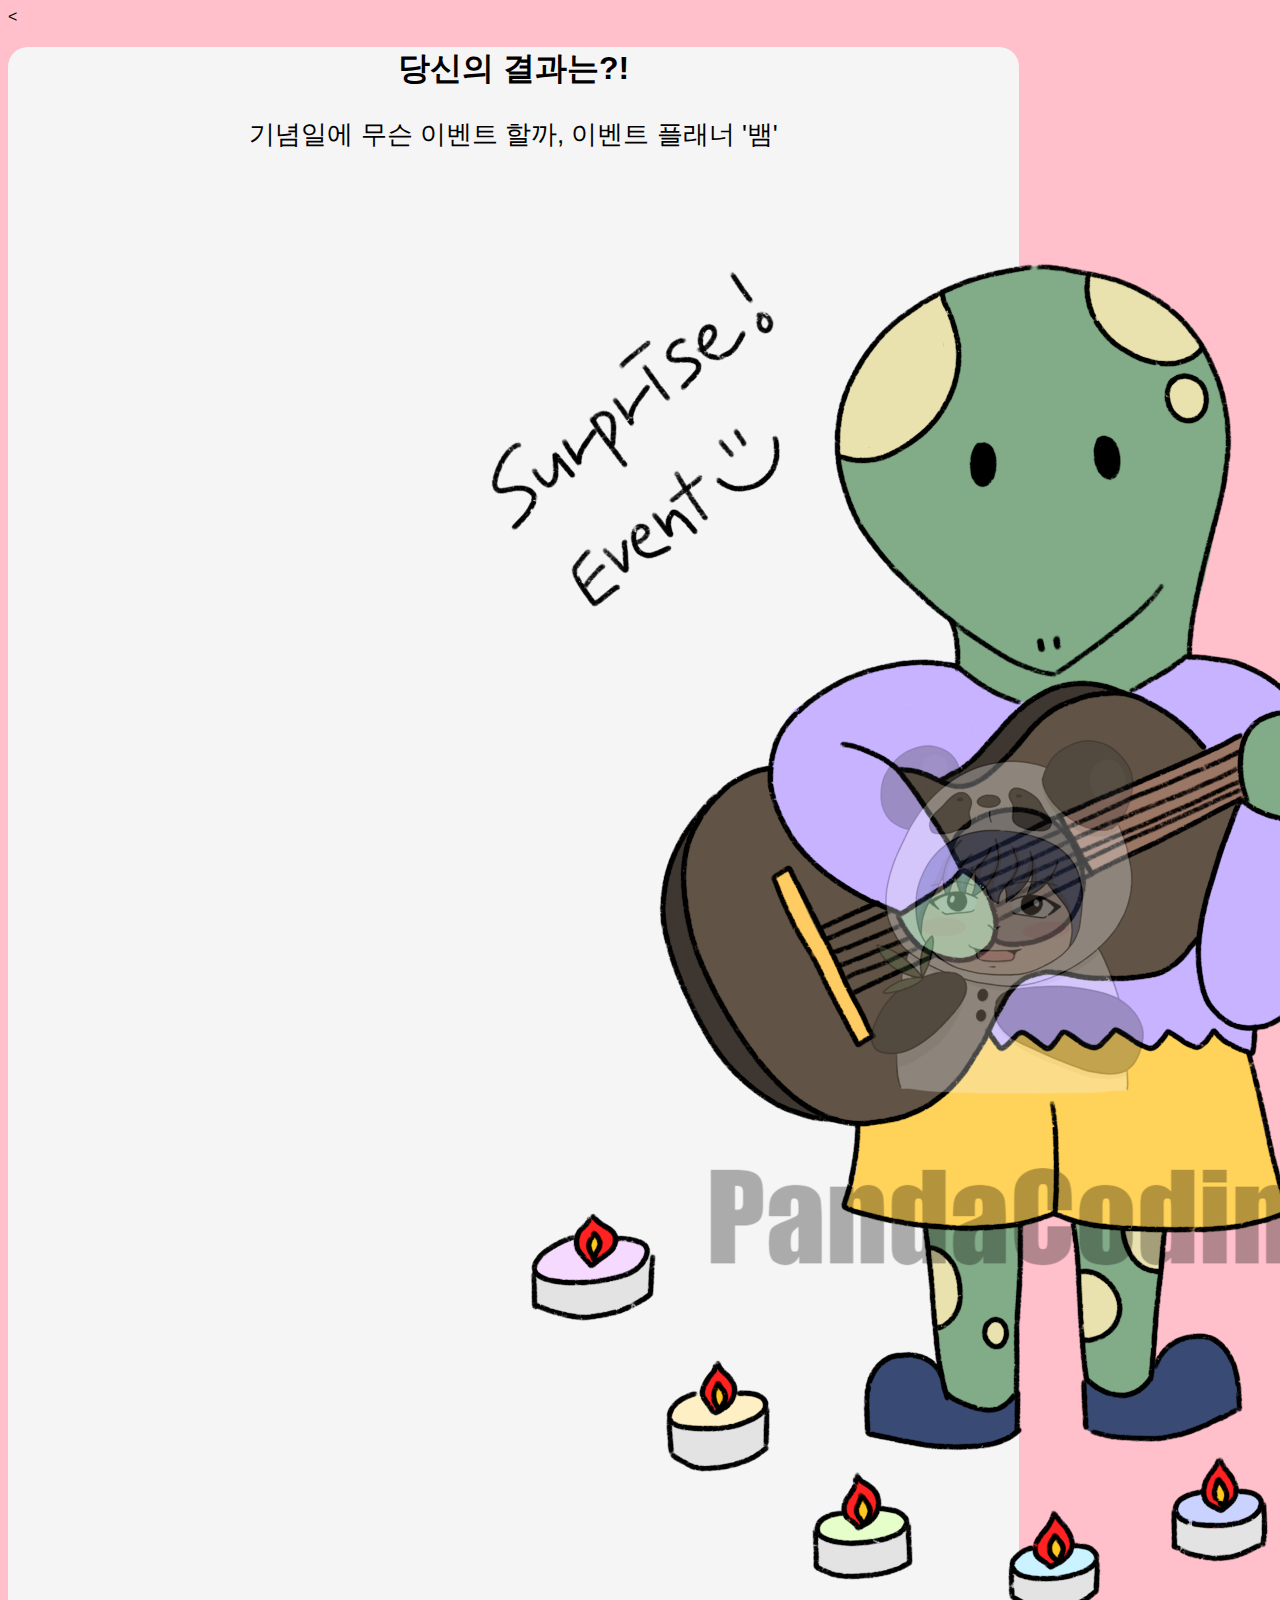
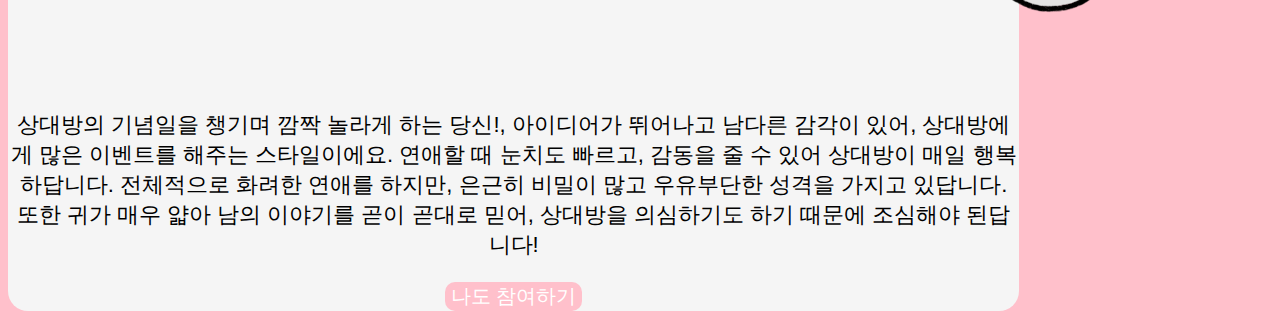
<file: PsychologicalTest/src/main/webapp/start/page/result-5.html>
<!DOCTYPE html>
<html lang="ko" dir="ltr">
  <head>
    <  <meta charset="utf-8">
      <meta name="viewport" content="width=device-width, initial-scale=1">
      <meta name="author" content="PandaCoding">
      <meta name="keywords" content="십이간지 연애유형">
      <meta name="description" content="십이간지 연애유형">

      <!-- sns share -->
      <meta property="og:url" content="https://twelvelovetype.netlify.app" />
      <meta property="og:title" content="십이간지 연애유형" />
      <meta property="og:type" content="website" />
      <meta property="og:image" content="../img/share.png" />
      <meta property="og:description" content="십이간지로 알아보는 연애유형" />

      <!--favicon-->
      <link rel="shortcut icon" href="../img/favicon.ico">
      <link rel="apple-touch-icon-precomposed" href="../img/favicon.ico" />

      <title>십이간지 연애유형</title>
      <link href="https://cdn.jsdelivr.net/npm/bootstrap@5.0.0-beta2/dist/css/bootstrap.min.css" rel="stylesheet" integrity="sha384-BmbxuPwQa2lc/FVzBcNJ7UAyJxM6wuqIj61tLrc4wSX0szH/Ev+nYRRuWlolflfl" crossorigin="anonymous">
      <link rel="preconnect" href="https://fonts.gstatic.com">
      <link href="https://fonts.googleapis.com/css2?family=Nanum+Pen+Script&display=swap" rel="stylesheet">
      <link rel="stylesheet" href="../css/default.css">
      <link rel="stylesheet" href="../css/result.css">
  </head>
  <body>
    <section id="shareResult" class="mx-auto my-5 py-5 px-3">
      <h1>당신의 결과는?!</h1>
      <div class="resultname">
        <p>기념일에 무슨 이벤트 할까, 이벤트 플래너 '뱀'</p>
      </div>
      <div id="resultImg" class="my-3 col-lg-6 col-md-8 col-sm-10 col-12 mx-auto">
        <img src="../img/image-5.png" alt="0" class="img-fluid">
      </div>
      <div class="resultDesc">
        <p>상대방의 기념일을 챙기며 깜짝 놀라게 하는 당신!, 아이디어가 뛰어나고 남다른 감각이 있어, 상대방에게 많은 이벤트를 해주는 스타일이에요. 연애할 때 눈치도 빠르고, 감동을 줄 수 있어 상대방이 매일 행복하답니다. 전체적으로 화려한 연애를 하지만, 은근히 비밀이 많고 우유부단한 성격을 가지고 있답니다. 또한 귀가 매우 얇아 남의 이야기를 곧이 곧대로 믿어, 상대방을 의심하기도 하기 때문에 조심해야 된답니다!</p>
      </div>
      <script type="text/javascript">
        function moveHome(){
        	location.href="../../index";
        }
      </script>
      <button type="button" class="gohome mt-3 py-2 px-3" onclick="js:moveHome()">나도 참여하기</button>
    </section>
  </body>
</html>
</file>
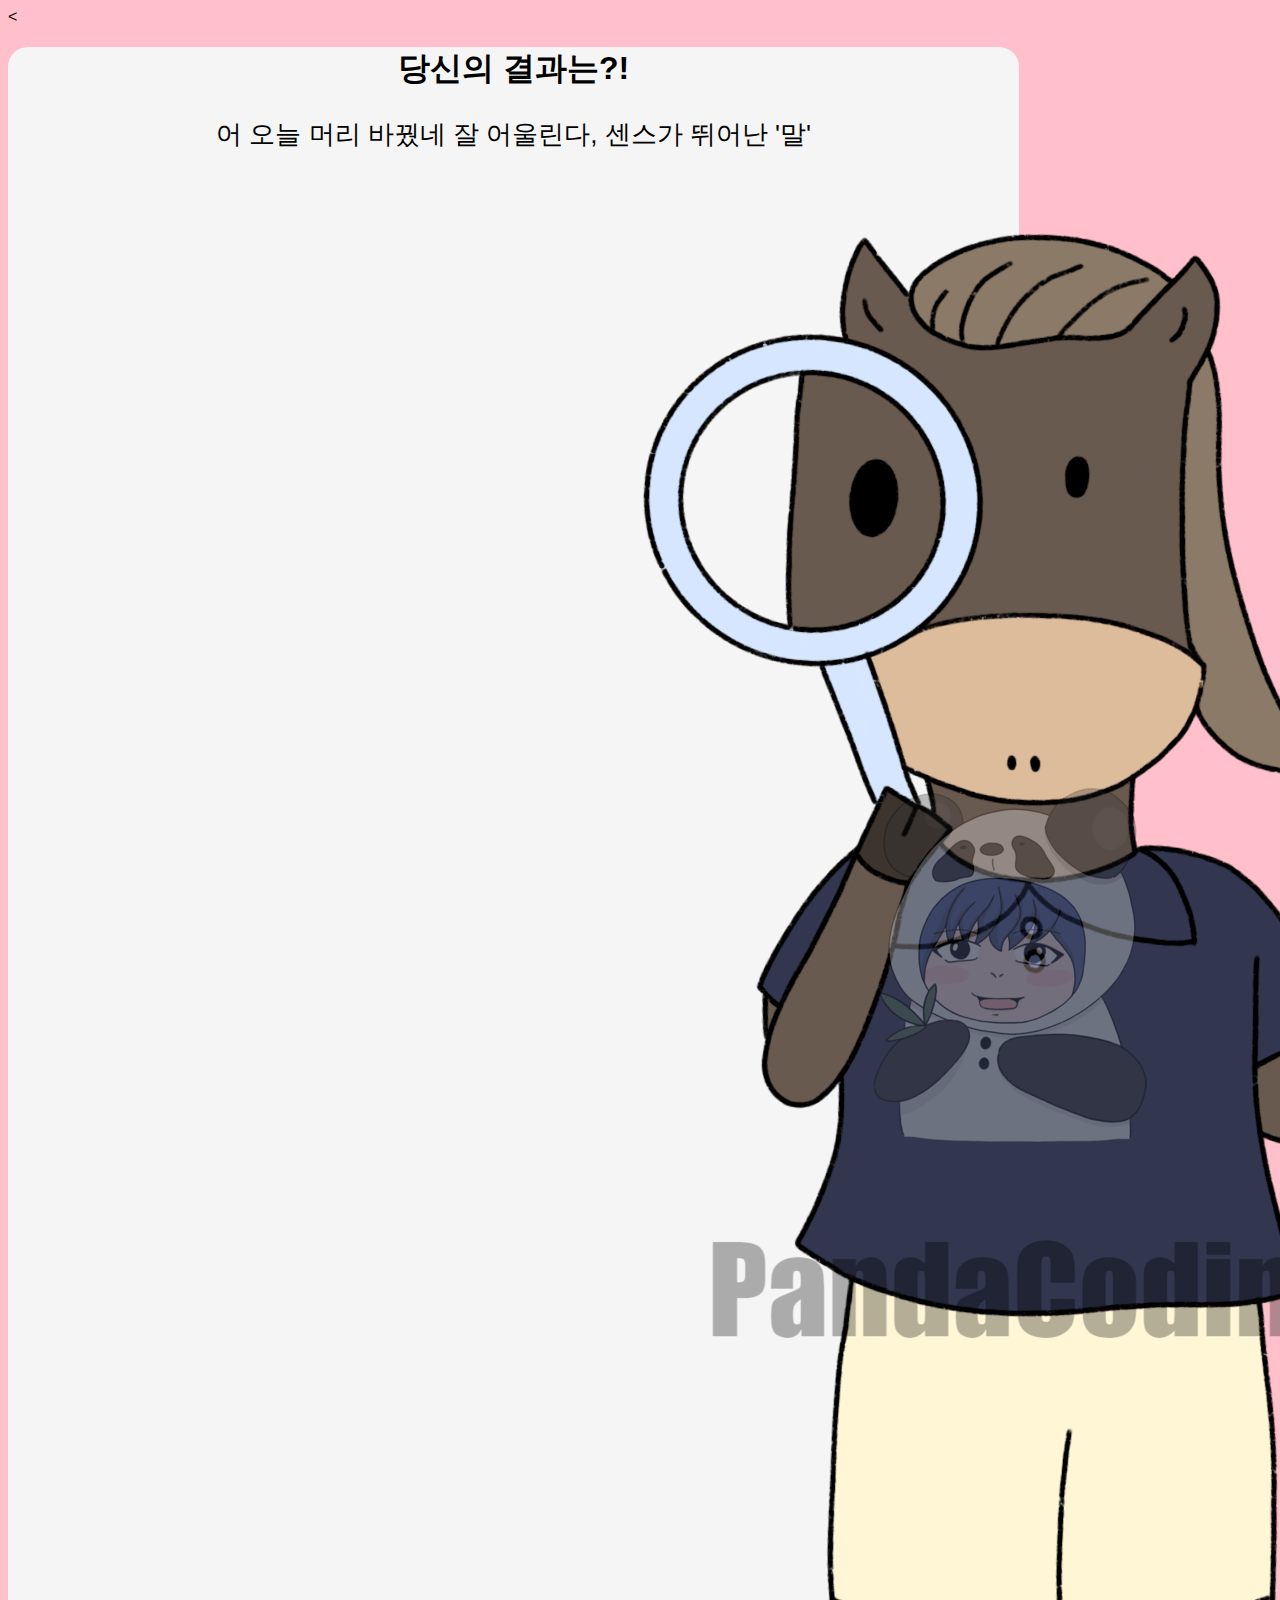
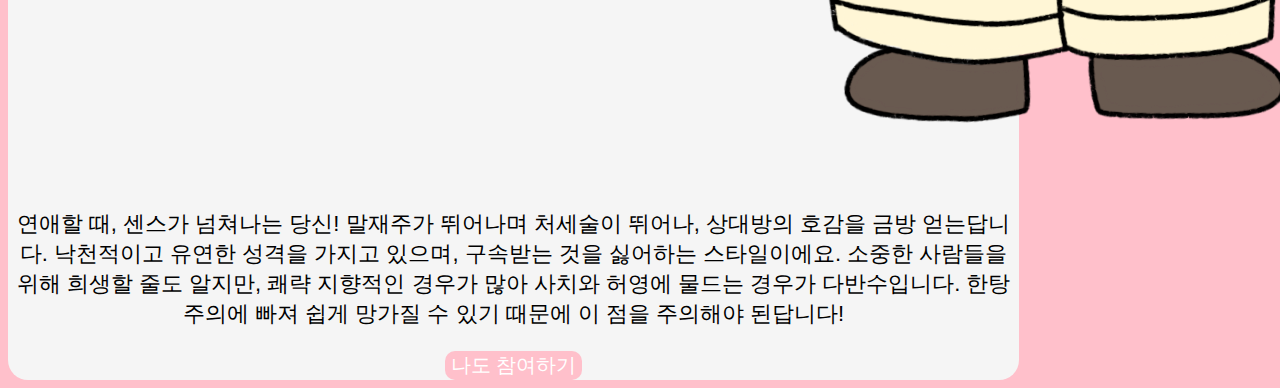
<file: PsychologicalTest/src/main/webapp/start/page/result-6.html>
<!DOCTYPE html>
<html lang="ko" dir="ltr">
  <head>
    <  <meta charset="utf-8">
      <meta name="viewport" content="width=device-width, initial-scale=1">
      <meta name="author" content="PandaCoding">
      <meta name="keywords" content="십이간지 연애유형">
      <meta name="description" content="십이간지 연애유형">

      <!-- sns share -->
      <meta property="og:url" content="https://twelvelovetype.netlify.app" />
      <meta property="og:title" content="십이간지 연애유형" />
      <meta property="og:type" content="website" />
      <meta property="og:image" content="../img/share.png" />
      <meta property="og:description" content="십이간지로 알아보는 연애유형" />

      <!--favicon-->
      <link rel="shortcut icon" href="../img/favicon.ico">
      <link rel="apple-touch-icon-precomposed" href="../img/favicon.ico" />

      <title>십이간지 연애유형</title>
      <link href="https://cdn.jsdelivr.net/npm/bootstrap@5.0.0-beta2/dist/css/bootstrap.min.css" rel="stylesheet" integrity="sha384-BmbxuPwQa2lc/FVzBcNJ7UAyJxM6wuqIj61tLrc4wSX0szH/Ev+nYRRuWlolflfl" crossorigin="anonymous">
      <link rel="preconnect" href="https://fonts.gstatic.com">
      <link href="https://fonts.googleapis.com/css2?family=Nanum+Pen+Script&display=swap" rel="stylesheet">
      <link rel="stylesheet" href="../css/default.css">
      <link rel="stylesheet" href="../css/result.css">
  </head>
  <body>
    <section id="shareResult" class="mx-auto my-5 py-5 px-3">
      <h1>당신의 결과는?!</h1>
      <div class="resultname">
        <p>어 오늘 머리 바꿨네 잘 어울린다, 센스가 뛰어난 '말'</p>
      </div>
      <div id="resultImg" class="my-3 col-lg-6 col-md-8 col-sm-10 col-12 mx-auto">
        <img src="../img/image-6.png" alt="0" class="img-fluid">
      </div>
      <div class="resultDesc">
        <p>연애할 때, 센스가 넘쳐나는 당신! 말재주가 뛰어나며 처세술이 뛰어나, 상대방의 호감을 금방 얻는답니다. 낙천적이고 유연한 성격을 가지고 있으며, 구속받는 것을 싫어하는 스타일이에요. 소중한 사람들을 위해 희생할 줄도 알지만, 쾌략 지향적인 경우가 많아 사치와 허영에 물드는 경우가 다반수입니다. 한탕 주의에 빠져 쉽게 망가질 수 있기 때문에 이 점을 주의해야 된답니다!</p>
      </div>
      <script type="text/javascript">
        function moveHome(){
        	location.href="../../index";
        }
      </script>
      <button type="button" class="gohome mt-3 py-2 px-3" onclick="js:moveHome()">나도 참여하기</button>
    </section>
  </body>
</html>
</file>
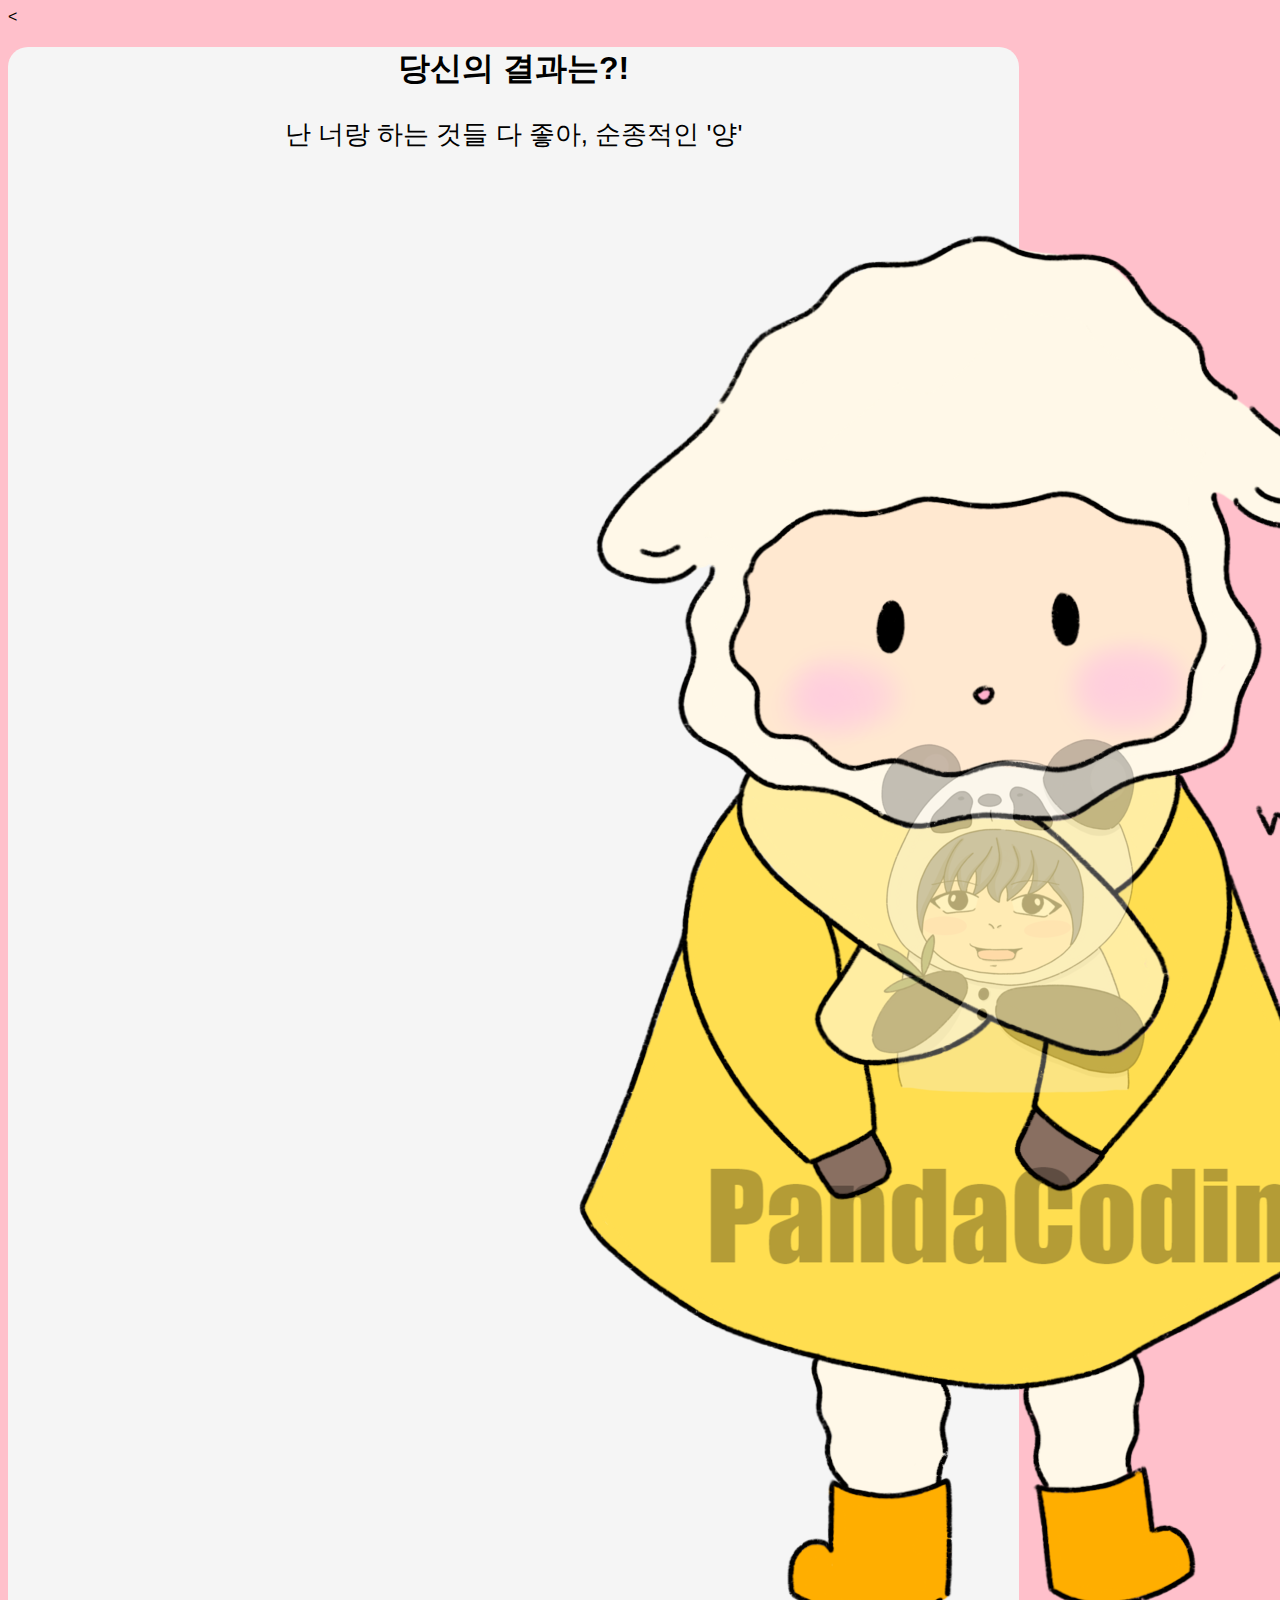
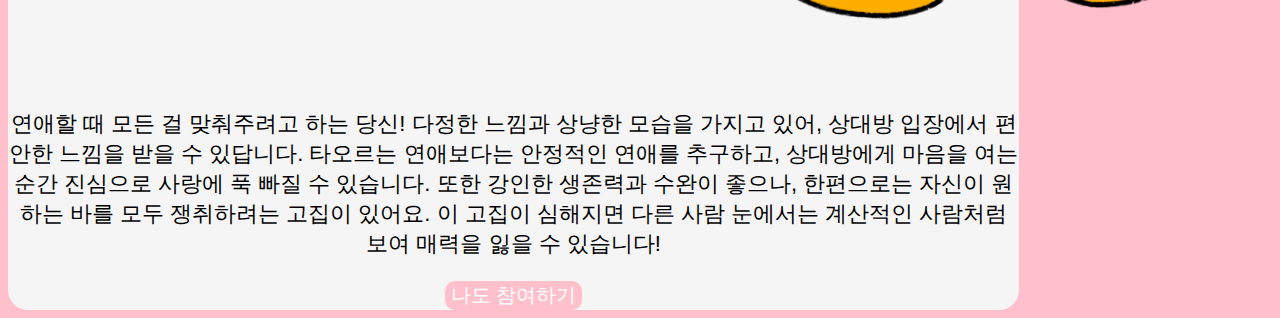
<file: PsychologicalTest/src/main/webapp/start/page/result-7.html>
<!DOCTYPE html>
<html lang="ko" dir="ltr">
  <head>
    <  <meta charset="utf-8">
      <meta name="viewport" content="width=device-width, initial-scale=1">
      <meta name="author" content="PandaCoding">
      <meta name="keywords" content="십이간지 연애유형">
      <meta name="description" content="십이간지 연애유형">

      <!-- sns share -->
      <meta property="og:url" content="https://twelvelovetype.netlify.app" />
      <meta property="og:title" content="십이간지 연애유형" />
      <meta property="og:type" content="website" />
      <meta property="og:image" content="../img/share.png" />
      <meta property="og:description" content="십이간지로 알아보는 연애유형" />

      <!--favicon-->
      <link rel="shortcut icon" href="../img/favicon.ico">
      <link rel="apple-touch-icon-precomposed" href="../img/favicon.ico" />

      <title>십이간지 연애유형</title>
      <link href="https://cdn.jsdelivr.net/npm/bootstrap@5.0.0-beta2/dist/css/bootstrap.min.css" rel="stylesheet" integrity="sha384-BmbxuPwQa2lc/FVzBcNJ7UAyJxM6wuqIj61tLrc4wSX0szH/Ev+nYRRuWlolflfl" crossorigin="anonymous">
      <link rel="preconnect" href="https://fonts.gstatic.com">
      <link href="https://fonts.googleapis.com/css2?family=Nanum+Pen+Script&display=swap" rel="stylesheet">
      <link rel="stylesheet" href="../css/default.css">
      <link rel="stylesheet" href="../css/result.css">
  </head>
  <body>
    <section id="shareResult" class="mx-auto my-5 py-5 px-3">
      <h1>당신의 결과는?!</h1>
      <div class="resultname">
        <p>난 너랑 하는 것들 다 좋아, 순종적인 '양'</p>
      </div>
      <div id="resultImg" class="my-3 col-lg-6 col-md-8 col-sm-10 col-12 mx-auto">
        <img src="../img/image-7.png" alt="0" class="img-fluid">
      </div>
      <div class="resultDesc">
        <p>연애할 때 모든 걸 맞춰주려고 하는 당신! 다정한 느낌과 상냥한 모습을 가지고 있어, 상대방 입장에서 편안한 느낌을 받을 수 있답니다. 타오르는 연애보다는 안정적인 연애를 추구하고, 상대방에게 마음을 여는 순간 진심으로 사랑에 푹 빠질 수 있습니다. 또한 강인한 생존력과 수완이 좋으나, 한편으로는 자신이 원하는 바를 모두 쟁취하려는 고집이 있어요. 이 고집이 심해지면 다른 사람 눈에서는 계산적인 사람처럼 보여 매력을 잃을 수 있습니다!</p>
      </div>
      <script type="text/javascript">
        function moveHome(){
        	location.href="../../index";
        }
      </script>
      <button type="button" class="gohome mt-3 py-2 px-3" onclick="js:moveHome()">나도 참여하기</button>
    </section>
  </body>
</html>
</file>
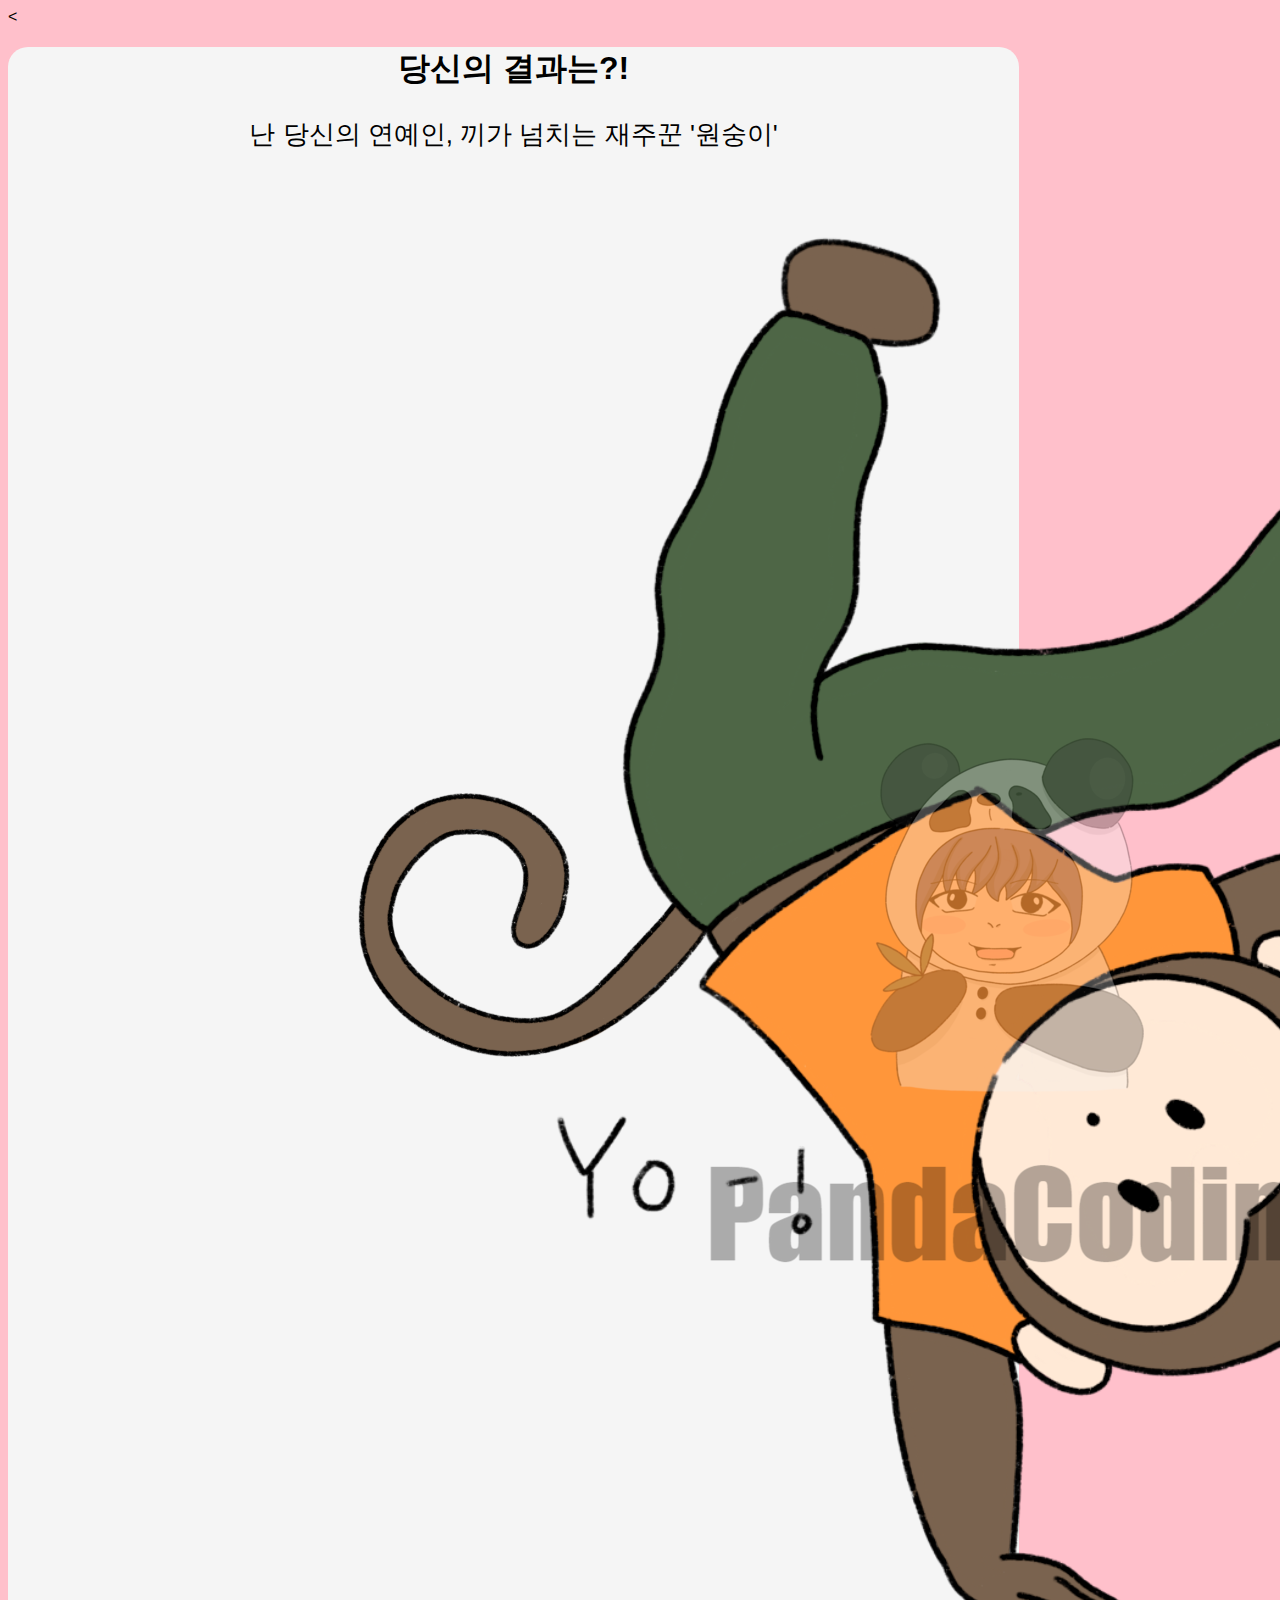
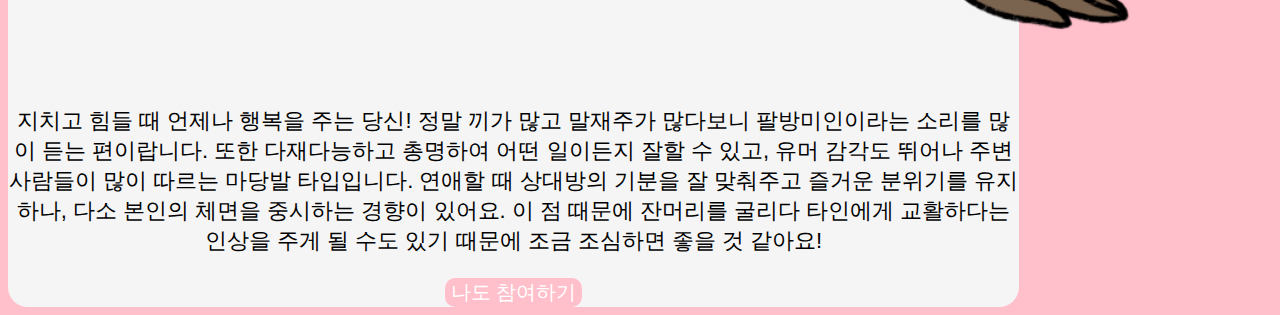
<file: PsychologicalTest/src/main/webapp/start/page/result-8.html>
<!DOCTYPE html>
<html lang="ko" dir="ltr">
  <head>
    <  <meta charset="utf-8">
      <meta name="viewport" content="width=device-width, initial-scale=1">
      <meta name="author" content="PandaCoding">
      <meta name="keywords" content="십이간지 연애유형">
      <meta name="description" content="십이간지 연애유형">

      <!-- sns share -->
      <meta property="og:url" content="https://twelvelovetype.netlify.app" />
      <meta property="og:title" content="십이간지 연애유형" />
      <meta property="og:type" content="website" />
      <meta property="og:image" content="../img/share.png" />
      <meta property="og:description" content="십이간지로 알아보는 연애유형" />

      <!--favicon-->
      <link rel="shortcut icon" href="../img/favicon.ico">
      <link rel="apple-touch-icon-precomposed" href="../img/favicon.ico" />

      <title>십이간지 연애유형</title>
      <link href="https://cdn.jsdelivr.net/npm/bootstrap@5.0.0-beta2/dist/css/bootstrap.min.css" rel="stylesheet" integrity="sha384-BmbxuPwQa2lc/FVzBcNJ7UAyJxM6wuqIj61tLrc4wSX0szH/Ev+nYRRuWlolflfl" crossorigin="anonymous">
      <link rel="preconnect" href="https://fonts.gstatic.com">
      <link href="https://fonts.googleapis.com/css2?family=Nanum+Pen+Script&display=swap" rel="stylesheet">
      <link rel="stylesheet" href="../css/default.css">
      <link rel="stylesheet" href="../css/result.css">
  </head>
  <body>
    <section id="shareResult" class="mx-auto my-5 py-5 px-3">
      <h1>당신의 결과는?!</h1>
      <div class="resultname">
        <p>난 당신의 연예인, 끼가 넘치는 재주꾼 '원숭이'</p>
      </div>
      <div id="resultImg" class="my-3 col-lg-6 col-md-8 col-sm-10 col-12 mx-auto">
        <img src="../img/image-8.png" alt="0" class="img-fluid">
      </div>
      <div class="resultDesc">
        <p>지치고 힘들 때 언제나 행복을 주는 당신! 정말 끼가 많고 말재주가 많다보니 팔방미인이라는 소리를 많이 듣는 편이랍니다. 또한 다재다능하고 총명하여 어떤 일이든지 잘할 수 있고, 유머 감각도 뛰어나 주변 사람들이 많이 따르는 마당발 타입입니다. 연애할 때 상대방의 기분을 잘 맞춰주고 즐거운 분위기를 유지하나, 다소 본인의 체면을 중시하는 경향이 있어요. 이 점 때문에 잔머리를 굴리다 타인에게 교활하다는 인상을 주게 될 수도 있기 때문에 조금 조심하면 좋을 것 같아요!</p>
      </div>
      <script type="text/javascript">
        function moveHome(){
        	location.href="../../index";
        }
      </script>
      <button type="button" class="gohome mt-3 py-2 px-3" onclick="js:moveHome()">나도 참여하기</button>
    </section>
  </body>
</html>
</file>
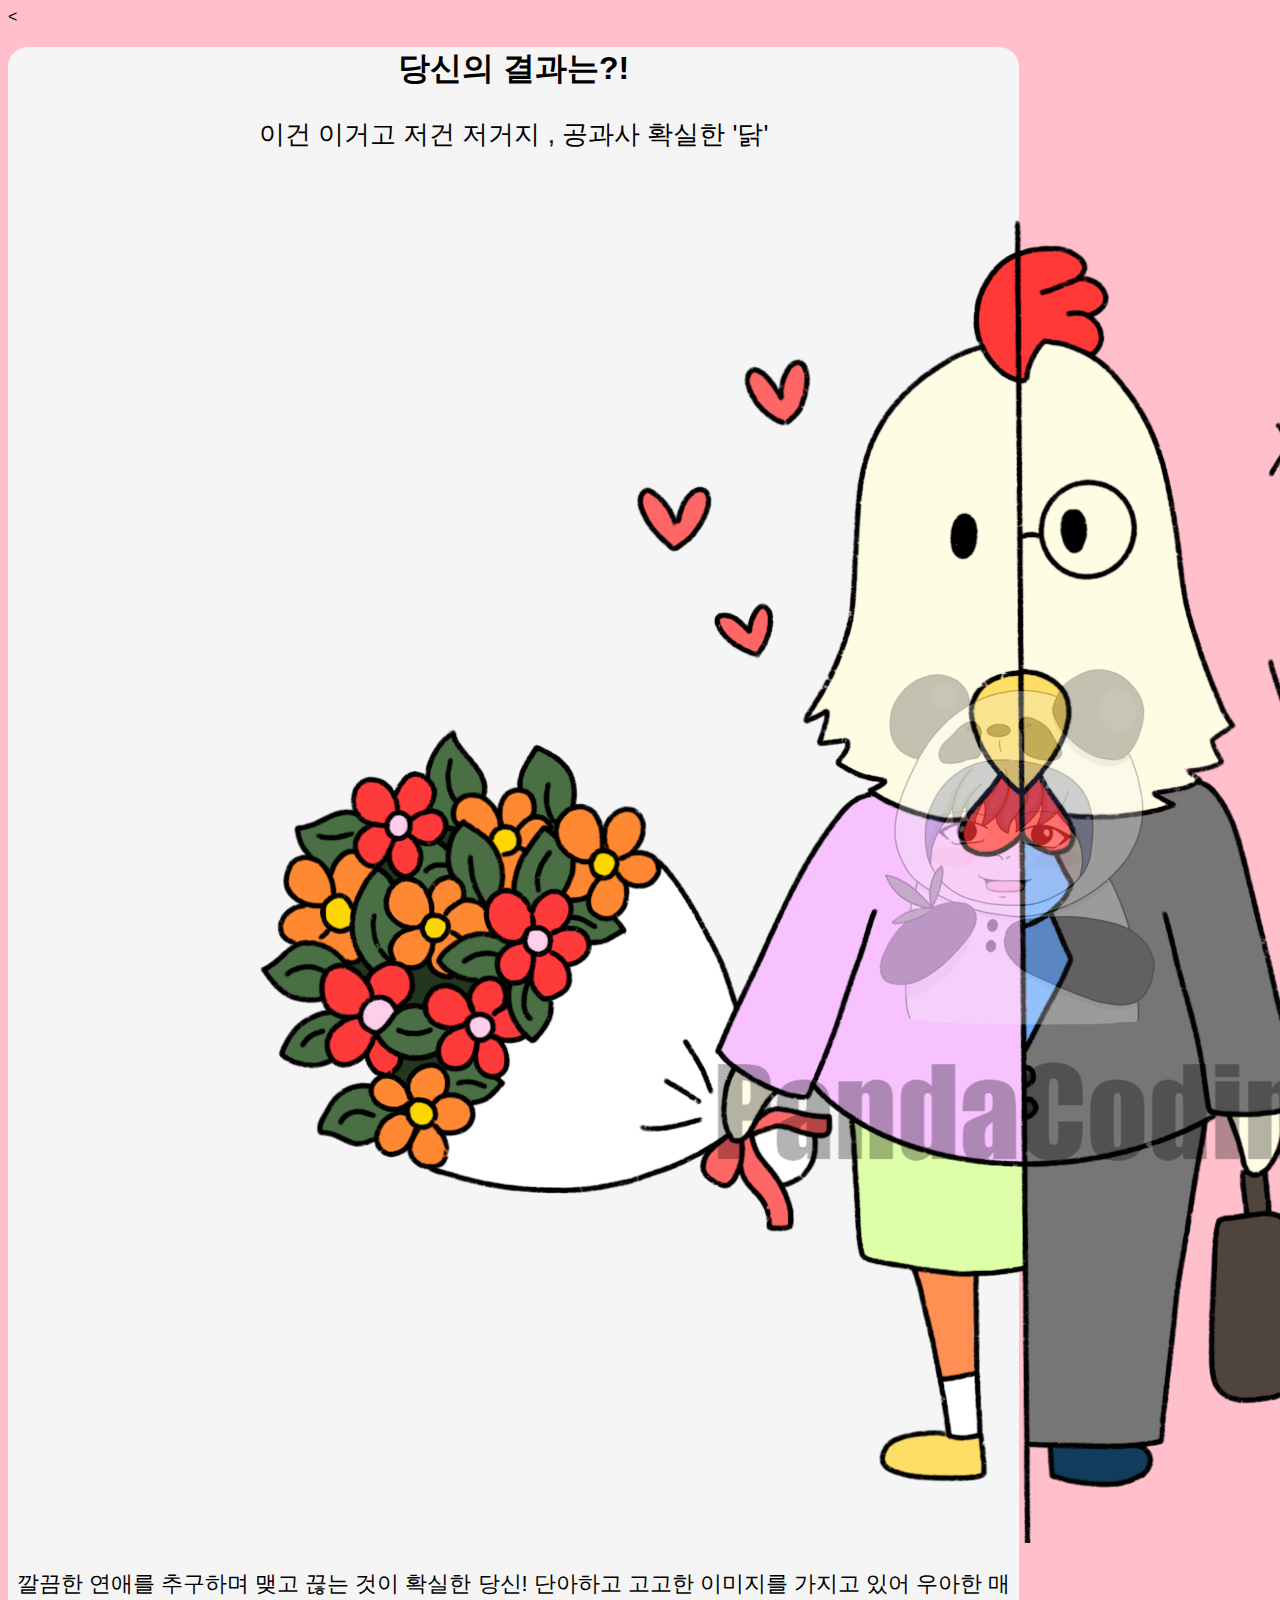
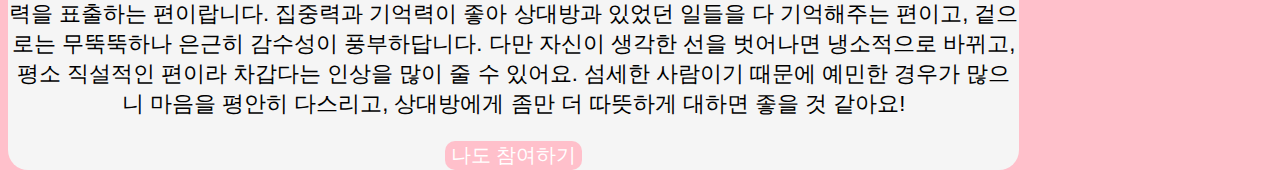
<file: PsychologicalTest/src/main/webapp/start/page/result-9.html>
<!DOCTYPE html>
<html lang="ko" dir="ltr">
  <head>
    <  <meta charset="utf-8">
      <meta name="viewport" content="width=device-width, initial-scale=1">
      <meta name="author" content="PandaCoding">
      <meta name="keywords" content="십이간지 연애유형">
      <meta name="description" content="십이간지 연애유형">

      <!-- sns share -->
      <meta property="og:url" content="https://twelvelovetype.netlify.app" />
      <meta property="og:title" content="십이간지 연애유형" />
      <meta property="og:type" content="website" />
      <meta property="og:image" content="../img/share.png" />
      <meta property="og:description" content="십이간지로 알아보는 연애유형" />

      <!--favicon-->
      <link rel="shortcut icon" href="../img/favicon.ico">
      <link rel="apple-touch-icon-precomposed" href="../img/favicon.ico" />

      <title>십이간지 연애유형</title>
      <link href="https://cdn.jsdelivr.net/npm/bootstrap@5.0.0-beta2/dist/css/bootstrap.min.css" rel="stylesheet" integrity="sha384-BmbxuPwQa2lc/FVzBcNJ7UAyJxM6wuqIj61tLrc4wSX0szH/Ev+nYRRuWlolflfl" crossorigin="anonymous">
      <link rel="preconnect" href="https://fonts.gstatic.com">
      <link href="https://fonts.googleapis.com/css2?family=Nanum+Pen+Script&display=swap" rel="stylesheet">
      <link rel="stylesheet" href="../css/default.css">
      <link rel="stylesheet" href="../css/result.css">
  </head>
  <body>
    <section id="shareResult" class="mx-auto my-5 py-5 px-3">
      <h1>당신의 결과는?!</h1>
      <div class="resultname">
        <p>이건 이거고 저건 저거지 , 공과사 확실한 '닭'</p>
      </div>
      <div id="resultImg" class="my-3 col-lg-6 col-md-8 col-sm-10 col-12 mx-auto">
        <img src="../img/image-9.png" alt="0" class="img-fluid">
      </div>
      <div class="resultDesc">
        <p>깔끔한 연애를 추구하며 맺고 끊는 것이 확실한 당신! 단아하고 고고한 이미지를 가지고 있어 우아한 매력을 표출하는 편이랍니다. 집중력과 기억력이 좋아 상대방과 있었던 일들을 다 기억해주는 편이고, 겉으로는 무뚝뚝하나 은근히 감수성이 풍부하답니다. 다만 자신이 생각한 선을 벗어나면 냉소적으로 바뀌고, 평소 직설적인 편이라 차갑다는 인상을 많이 줄 수 있어요. 섬세한 사람이기 때문에 예민한 경우가 많으니 마음을 평안히 다스리고, 상대방에게 좀만 더 따뜻하게 대하면 좋을 것 같아요!</p>
      </div>
      <script type="text/javascript">
        function moveHome(){
        	location.href="../../index";
        }
      </script>
      <button type="button" class="gohome mt-3 py-2 px-3" onclick="js:moveHome()">나도 참여하기</button>
    </section>
  </body>
</html>
</file>
<file: PsychologicalTest/src/main/webapp/start/css/default.css>
@charset "UTF-8";
/*전체의 css*/
body{
	background-color:pink;
}

*{
	font-family: 'Jua', sans-serif;
}
</file>
<file: PsychologicalTest/src/main/webapp/start/css/main.css>
@charset "UTF-8";

#main{
	background-color:whitesmoke;
	width:80%;
	text-align:center;
	border-radius:20px;
}

p{
	font-size:22px;
}
</file>
<file: PsychologicalTest/src/main/webapp/start/css/qna.css>
@charset "UTF-8";

#qna {
	display: none;
}

.qBox {
	background-color: whitesmoke;
	text-align: center;
	border-radius: 20px;
	font-size: 24px;
	width: 80%;
}

.answerList {
	background-color: whitesmoke;
	border-radius: 20px;
	display: block;
	width: 80%;
	border: 0px;
	font-size: 20px;
}

.answerList:hover, .answerList:focus {
	background-color: pink;
	color: whitesmoke;
}

.status {
	height: 20px;
	width: 80%;
	background-color: whitesmoke;
	border-radius: 20px;
}


.statusBar {
	height: 100%;
	border-radius: 20px;
	/* Permalink - use to edit and share this gradient: https://colorzilla.com/gradient-editor/#febbbb+0,fe9090+45,ff5c5c+100;Red+3D+%231 */
	background: #febbbb; /* Old browsers */
	background: -moz-linear-gradient(top, #febbbb 0%, #fe9090 45%, #ff5c5c 100%);
	/* FF3.6-15 */
	background: -webkit-linear-gradient(top, #febbbb 0%, #fe9090 45%, #ff5c5c 100%);
	/* Chrome10-25,Safari5.1-6 */
	background: linear-gradient(to bottom, #febbbb 0%, #fe9090 45%, #ff5c5c 100%);
	/* W3C, IE10+, FF16+, Chrome26+, Opera12+, Safari7+ */
	filter: progid:DXImageTransform.Microsoft.gradient( startColorstr='#febbbb',
		endColorstr='#ff5c5c', GradientType=0); /* IE6-9 */
}
</file>
<file: PsychologicalTest/src/main/webapp/start/css/animation.css>
@charset "UTF-8";

@keyframes fadeIn{ 
	from{opacity:0;}
	to{opacity:1;}	
}

@keyframes fadeOut{
	from{opacity:1;}
	to{opacity:0;}	
}

@-webkit-keyframes fadeIn{ 
	from{opacity:0;}
	to{opacity:1;}	
}

@-webkit-keyframes fadeOut{
	from{opacity:1;}
	to{opacity:0;}	
}

.fadeIn{
	animation:fadeIn;
	animation-duration:0.5s;
}

.fadeOut{
	animation:fadeOut;
	animation-duration:0.5s;
}
</file>
<file: PsychologicalTest/src/main/webapp/start/css/result.css>
@charset "UTF-8";

#result{
	display:none;
	background-color:whitesmoke;
	width:80%;
	text-align:center;
	border-radius:20px;
}

#shareResult{
	background-color:whitesmoke;
	width:80%;
	text-align:center;
	border-radius:20px;
}

.resultname{
	font-size:26px;
}

.resultDesc{
	font-size:22px;
}

.kakao{
	color:white;
	background-color:#fee500;
	font-size:20px;
	border:0px;
	border-radius:10px;
}

.kakao:hover, .kakao:focus {
	background-color: whitesmoke;
	color: #fee500;
}

.gohome{
	color:white;
	background-color:pink;
	font-size:20px;
	border:0px;
	border-radius:10px;
}

.gohome:hover, .gohome:focus {
	background-color: whitesmoke;
	color: pink;
}
</file>
